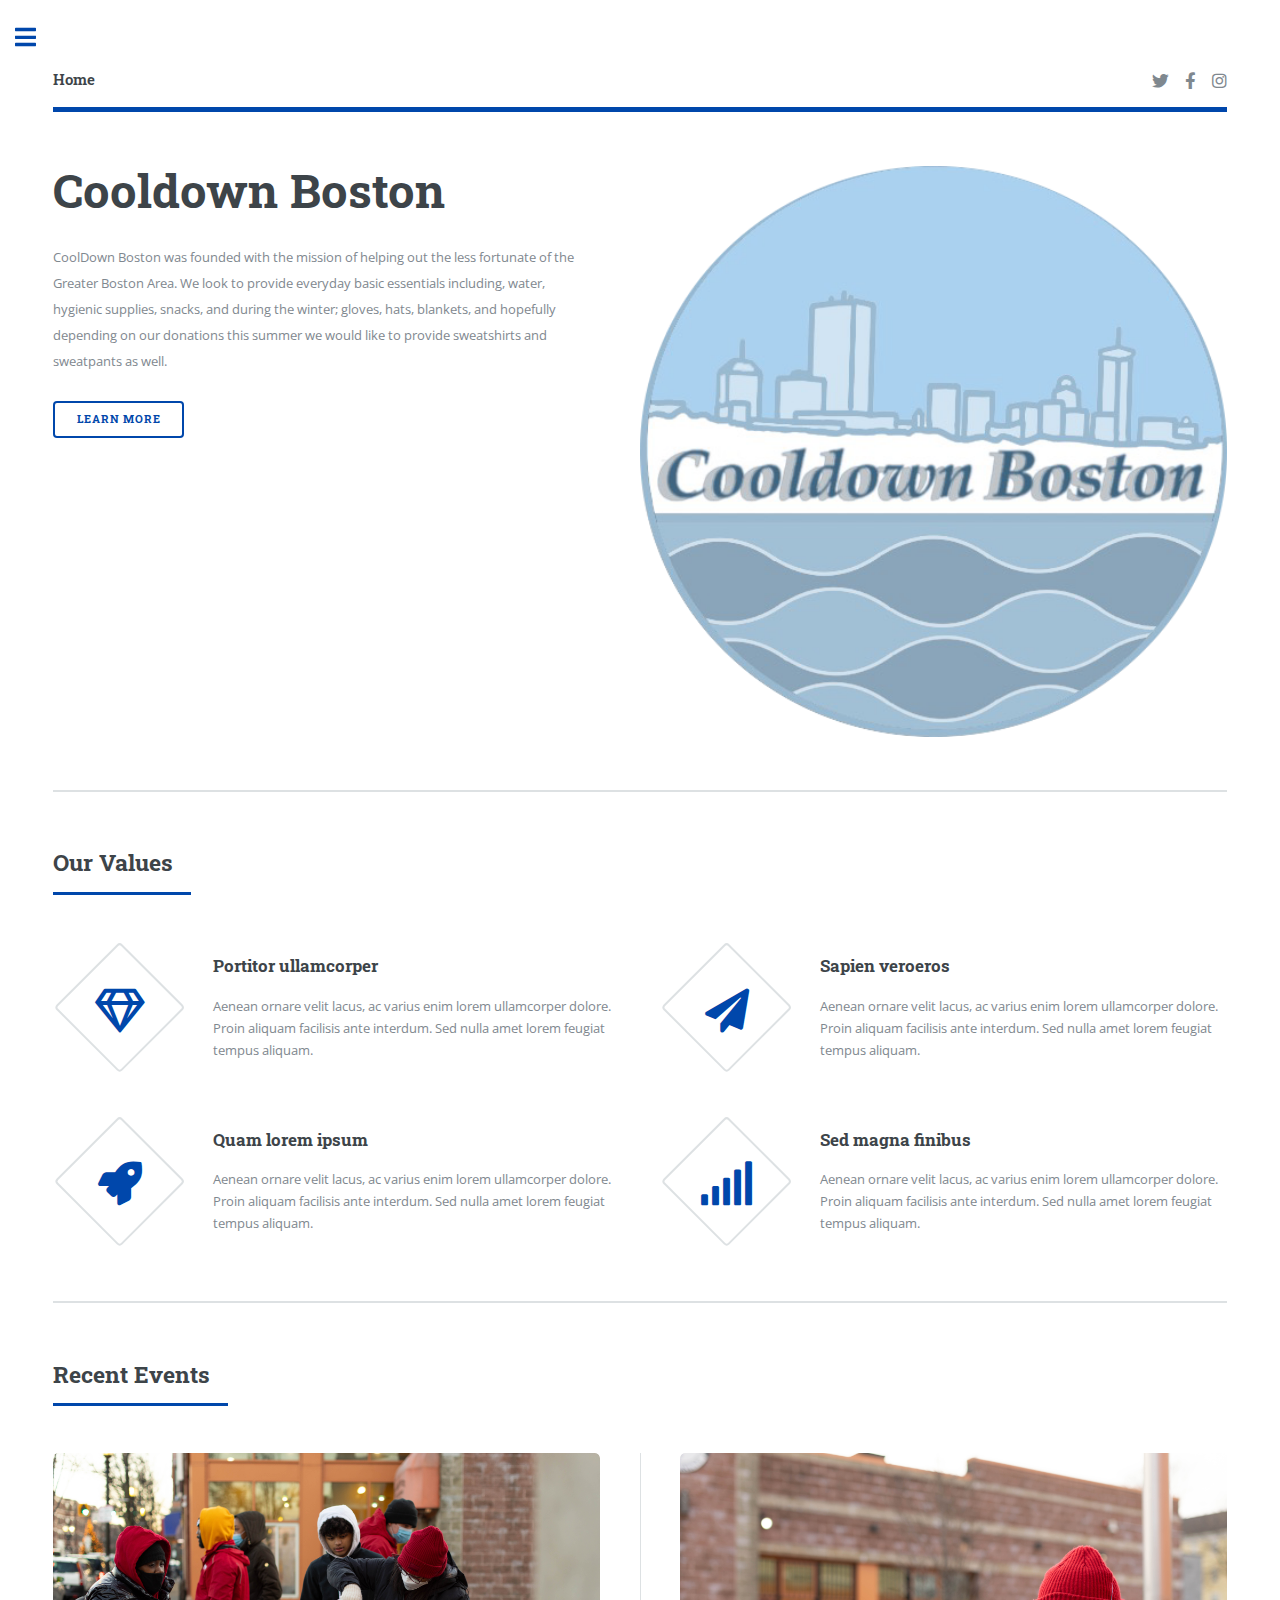
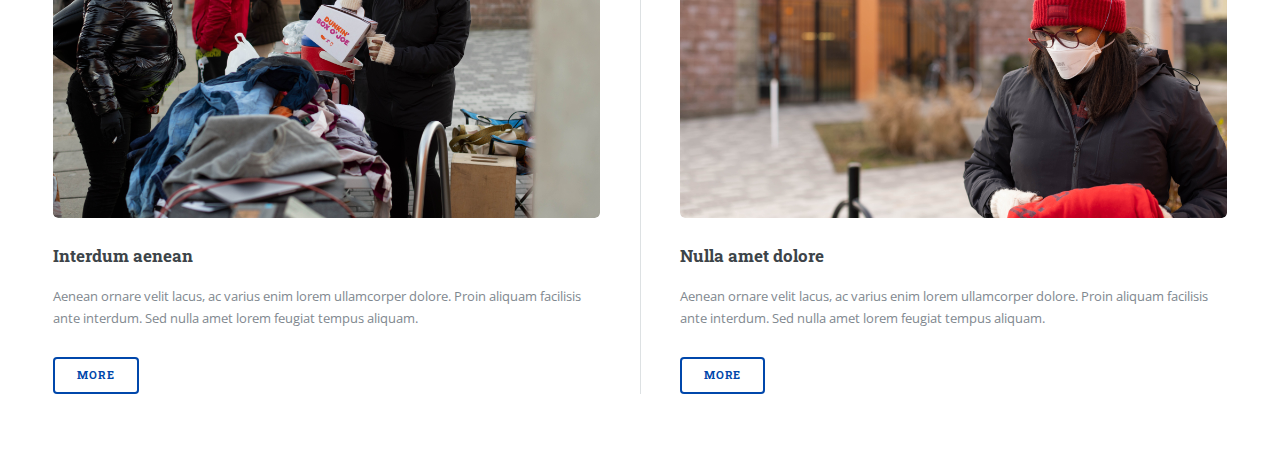
<file: index.html>
<!DOCTYPE HTML>
<!--
	Editorial by HTML5 UP
	html5up.net | @ajlkn
	Free for personal and commercial use under the CCA 3.0 license (html5up.net/license)
-->
<html>
	<head>
		<title>Cooldown Boston</title>
		<meta charset="utf-8" />
		<meta name="viewport" content="width=device-width, initial-scale=1, user-scalable=no" />
		<link rel="stylesheet" href="assets/css/main.css" />
	</head>
	<body class="is-preload">

		<!-- Wrapper -->
			<div id="wrapper">

				<!-- Main -->
					<div id="main">
						<div class="inner">

							<!-- Header -->
								<header id="header">
									<a href="index.html" class="logo"><strong>Home</strong></a>
									<ul class="icons">
										<li><a href="#" class="icon brands fa-twitter"><span class="label">Twitter</span></a></li>
										<li><a href="#" class="icon brands fa-facebook-f"><span class="label">Facebook</span></a></li>
										<!-- <li><a href="#" class="icon brands fa-snapchat-ghost"><span class="label">Snapchat</span></a></li> -->
										<li><a href="#" class="icon brands fa-instagram"><span class="label">Instagram</span></a></li>
										<!-- <li><a href="#" class="icon brands fa-medium-m"><span class="label">Medium</span></a></li> -->
									</ul>
								</header>

							<!-- Banner -->
								<section id="banner">
									<div class="content">
										<header>
											<h1>Cooldown Boston </h1>
											
											<!-- <p>A free and fully responsive site template</p> -->
										</header>
										<p style="line-height: 26px;">CoolDown Boston was founded with the mission of helping out the less fortunate of the Greater Boston Area. We look to provide everyday basic essentials including, water, hygienic supplies, snacks, and during the winter; gloves, hats, blankets, and hopefully depending on our donations this summer we would like to provide sweatshirts and sweatpants as well. </p>
										<ul class="actions">
											<li><a href="/generic.html" class="button big">Learn More</a></li>
										</ul>
									</div>
									<span class="image object">
										<img src="images/logo.PNG" height="200" alt="" />
									</span>
								</section>

							<!-- Section -->
								<section>
									<header class="major">
										<h2>Our Values</h2>
									</header>
									<div class="features">
										<article>
											<span class="icon fa-gem"></span>
											<div class="content">
												<h3>Portitor ullamcorper</h3>
												<p>Aenean ornare velit lacus, ac varius enim lorem ullamcorper dolore. Proin aliquam facilisis ante interdum. Sed nulla amet lorem feugiat tempus aliquam.</p>
											</div>
										</article>
										<article>
											<span class="icon solid fa-paper-plane"></span>
											<div class="content">
												<h3>Sapien veroeros</h3>
												<p>Aenean ornare velit lacus, ac varius enim lorem ullamcorper dolore. Proin aliquam facilisis ante interdum. Sed nulla amet lorem feugiat tempus aliquam.</p>
											</div>
										</article>
										<article>
											<span class="icon solid fa-rocket"></span>
											<div class="content">
												<h3>Quam lorem ipsum</h3>
												<p>Aenean ornare velit lacus, ac varius enim lorem ullamcorper dolore. Proin aliquam facilisis ante interdum. Sed nulla amet lorem feugiat tempus aliquam.</p>
											</div>
										</article>
										<article>
											<span class="icon solid fa-signal"></span>
											<div class="content">
												<h3>Sed magna finibus</h3>
												<p>Aenean ornare velit lacus, ac varius enim lorem ullamcorper dolore. Proin aliquam facilisis ante interdum. Sed nulla amet lorem feugiat tempus aliquam.</p>
											</div>
										</article>
									</div>
								</section>

							<!-- Section -->
								<section>
									<header class="major">
										<h2>Recent Events</h2>
									</header>
									<div class="posts">
										<article>
											<a href="#" class="image"><img src="images/boj.jpeg" alt="" /></a>
											<h3>Interdum aenean</h3>
											<p>Aenean ornare velit lacus, ac varius enim lorem ullamcorper dolore. Proin aliquam facilisis ante interdum. Sed nulla amet lorem feugiat tempus aliquam.</p>
											<ul class="actions">
												<li><a href="#" class="button">More</a></li>
											</ul>
										</article>
										<article>
											<a href="#" class="image"><img src="images/cooldown stacy.jpeg" alt="" /></a>
											<h3>Nulla amet dolore</h3>
											<p>Aenean ornare velit lacus, ac varius enim lorem ullamcorper dolore. Proin aliquam facilisis ante interdum. Sed nulla amet lorem feugiat tempus aliquam.</p>
											<ul class="actions">
												<li><a href="#" class="button">More</a></li>
											</ul>
										</article>
										
									
										
									</div>
								</section>

						</div>
					</div>

				<!-- Sidebar -->
					<div id="sidebar">
						<div class="inner">

							<!-- Search -->
								<!-- <section id="search" class="alt">
									<form method="post" action="#">
										<input type="text" name="query" id="query" placeholder="Search" />
									</form>
								</section> -->

							<!-- Menu -->
								<nav id="menu">
									<header class="major">
										<h2>Menu</h2>
									</header>
									<ul>
										<li><a href="index.html">Homepage</a></li>
										<li><a href="generic.html">About</a></li>
										<li><a href="elements.html">Gallery</a></li>
									
										<li><a href="contact.html">Contact</a></li>
									
								
									</ul>
								</nav>

							<!-- Section -->
								<section>
									<header class="major">
										<h2>Ante interdum</h2>
									</header>
									<div class="mini-posts">
										<article>
											<a href="#" class="image"><img src="images/pic07.jpg" alt="" /></a>
											<p>Aenean ornare velit lacus, ac varius enim lorem ullamcorper dolore aliquam.</p>
										</article>
										<article>
											<a href="#" class="image"><img src="images/pic08.jpg" alt="" /></a>
											<p>Aenean ornare velit lacus, ac varius enim lorem ullamcorper dolore aliquam.</p>
										</article>
										<article>
											<a href="#" class="image"><img src="images/pic09.jpg" alt="" /></a>
											<p>Aenean ornare velit lacus, ac varius enim lorem ullamcorper dolore aliquam.</p>
										</article>
									</div>
									<ul class="actions">
										<li><a href="#" class="button">More</a></li>
									</ul>
								</section>

							<!-- Section -->
								<section>
									<header class="major">
										<h2>Get in touch</h2>
									</header>
									<p>In the coming days we will be going around Boston to take note of areas where there is a higher density of people who will be in need of these items we listed above. This will help us properly prepare for each day, and more importantly will help us reach more people that are in need of some assistance.</p>
									<ul class="contact">
										<li class="icon solid fa-envelope"><a href="#">cooldownboston19@gmail.com</a></li>
										<li class="icon solid fa-phone">(000) 000-0000</li>
										
									</ul>
								</section>

							<!-- Footer -->
								<footer id="footer">
									<p class="copyright">&copy; Untitled. All rights reserved. Demo Images: <a href="https://unsplash.com">Unsplash</a>. Design: <a href="https://html5up.net">HTML5 UP</a>.</p>
								</footer>

						</div>
					</div>

			</div>

		<!-- Scripts -->
			<script src="assets/js/jquery.min.js"></script>
			<script src="assets/js/browser.min.js"></script>
			<script src="assets/js/breakpoints.min.js"></script>
			<script src="assets/js/util.js"></script>
			<script src="assets/js/main.js"></script>
	

	</body>
</html>
</file>
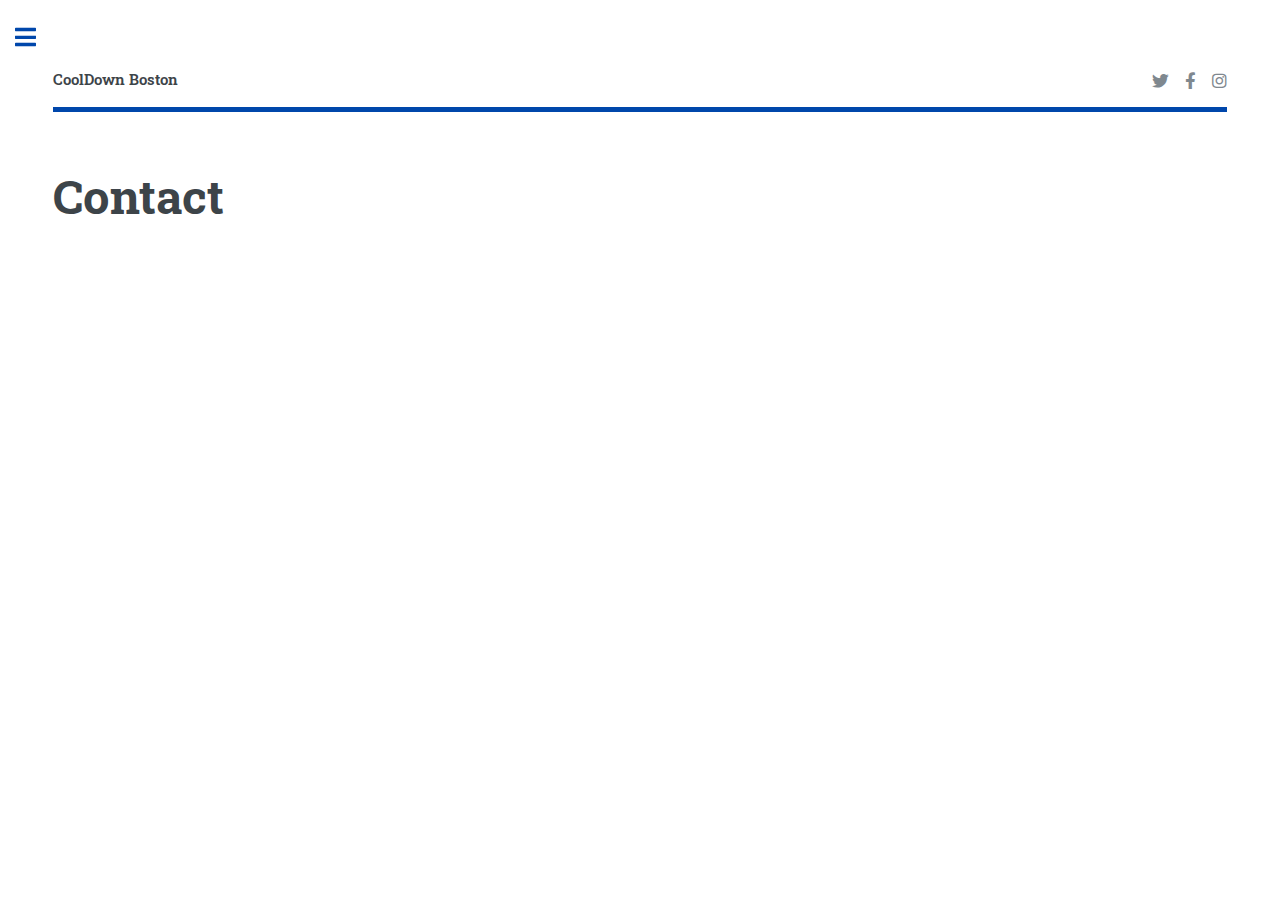
<file: contact.html>
<!DOCTYPE HTML>
<!--
	Editorial by HTML5 UP
	html5up.net | @ajlkn
	Free for personal and commercial use under the CCA 3.0 license (html5up.net/license)
-->
<html>
	<head>
		<title>Elements - Editorial by HTML5 UP</title>
		<meta charset="utf-8" />
		<meta name="viewport" content="width=device-width, initial-scale=1, user-scalable=no" />
		<link rel="stylesheet" href="assets/css/main.css" />
	</head>
	<body class="is-preload">

		<!-- Wrapper -->
			<div id="wrapper">

				<!-- Main -->
					<div id="main">
						<div class="inner">

							<!-- Header -->
								<header id="header">
									<a href="index.html" class="logo"><strong>CoolDown Boston</strong></a>
									<ul class="icons">
										<li><a href="#" class="icon brands fa-twitter"><span class="label">Twitter</span></a></li>
										<li><a href="#" class="icon brands fa-facebook-f"><span class="label">Facebook</span></a></li>
										<!-- <li><a href="#" class="icon brands fa-snapchat-ghost"><span class="label">Snapchat</span></a></li> -->
										<li><a href="#" class="icon brands fa-instagram"><span class="label">Instagram</span></a></li>
										<!-- <li><a href="#" class="icon brands fa-medium-m"><span class="label">Medium</span></a></li> -->
									</ul>
								</header>

							<!-- Content -->
								<section>
									<header class="main">
										<h1>Contact</h1>
									</header>


								</section>

						</div>
					</div>

				<!-- Sidebar -->
					<div id="sidebar">
						<div class="inner">

							<!-- Search -->
								<section id="search" class="alt">
									<form method="post" action="#">
										<input type="text" name="query" id="query" placeholder="Search" />
									</form>
								</section>

							<!-- Menu -->
								<nav id="menu">
									<header class="major">
										<h2>Menu</h2>
									</header>
									<ul>
										<li><a href="index.html">Homepage</a></li>
										<li><a href="generic.html">About</a></li>
										<li><a href="elements.html">Gallert</a></li>
										<li><a href="contact.html">Contact</a></li>
										
									</ul>
								</nav>

							<!-- Section -->
								<section>
									<header class="major">
										<h2>Ante interdum</h2>
									</header>
									<div class="mini-posts">
										<article>
											<a href="#" class="image"><img src="images/pic07.jpg" alt="" /></a>
											<p>Aenean ornare velit lacus, ac varius enim lorem ullamcorper dolore aliquam.</p>
										</article>
										<article>
											<a href="#" class="image"><img src="images/pic08.jpg" alt="" /></a>
											<p>Aenean ornare velit lacus, ac varius enim lorem ullamcorper dolore aliquam.</p>
										</article>
										<article>
											<a href="#" class="image"><img src="images/pic09.jpg" alt="" /></a>
											<p>Aenean ornare velit lacus, ac varius enim lorem ullamcorper dolore aliquam.</p>
										</article>
									</div>
									<ul class="actions">
										<li><a href="#" class="button">More</a></li>
									</ul>
								</section>

							<!-- Section -->
								<section>
									<header class="major">
										<h2>Get in touch</h2>
									</header>
									<p>Sed varius enim lorem ullamcorper dolore aliquam aenean ornare velit lacus, ac varius enim lorem ullamcorper dolore. Proin sed aliquam facilisis ante interdum. Sed nulla amet lorem feugiat tempus aliquam.</p>
									<ul class="contact">
										<li class="icon solid fa-envelope"><a href="#">cooldownboston19@gmail.com</a></li>
										<li class="icon solid fa-phone">(000) 000-0000</li>
									</ul>
								</section>

							<!-- Footer -->
								<footer id="footer">
									<p class="copyright">&copy; Untitled. All rights reserved. Demo Images: <a href="https://unsplash.com">Unsplash</a>. Design: <a href="https://html5up.net">HTML5 UP</a>.</p>
								</footer>

						</div>
					</div>

			</div>

		<!-- Scripts -->
			<script src="assets/js/jquery.min.js"></script>
			<script src="assets/js/browser.min.js"></script>
			<script src="assets/js/breakpoints.min.js"></script>
			<script src="assets/js/util.js"></script>
			<script src="assets/js/main.js"></script>

	</body>
</html>
</file>
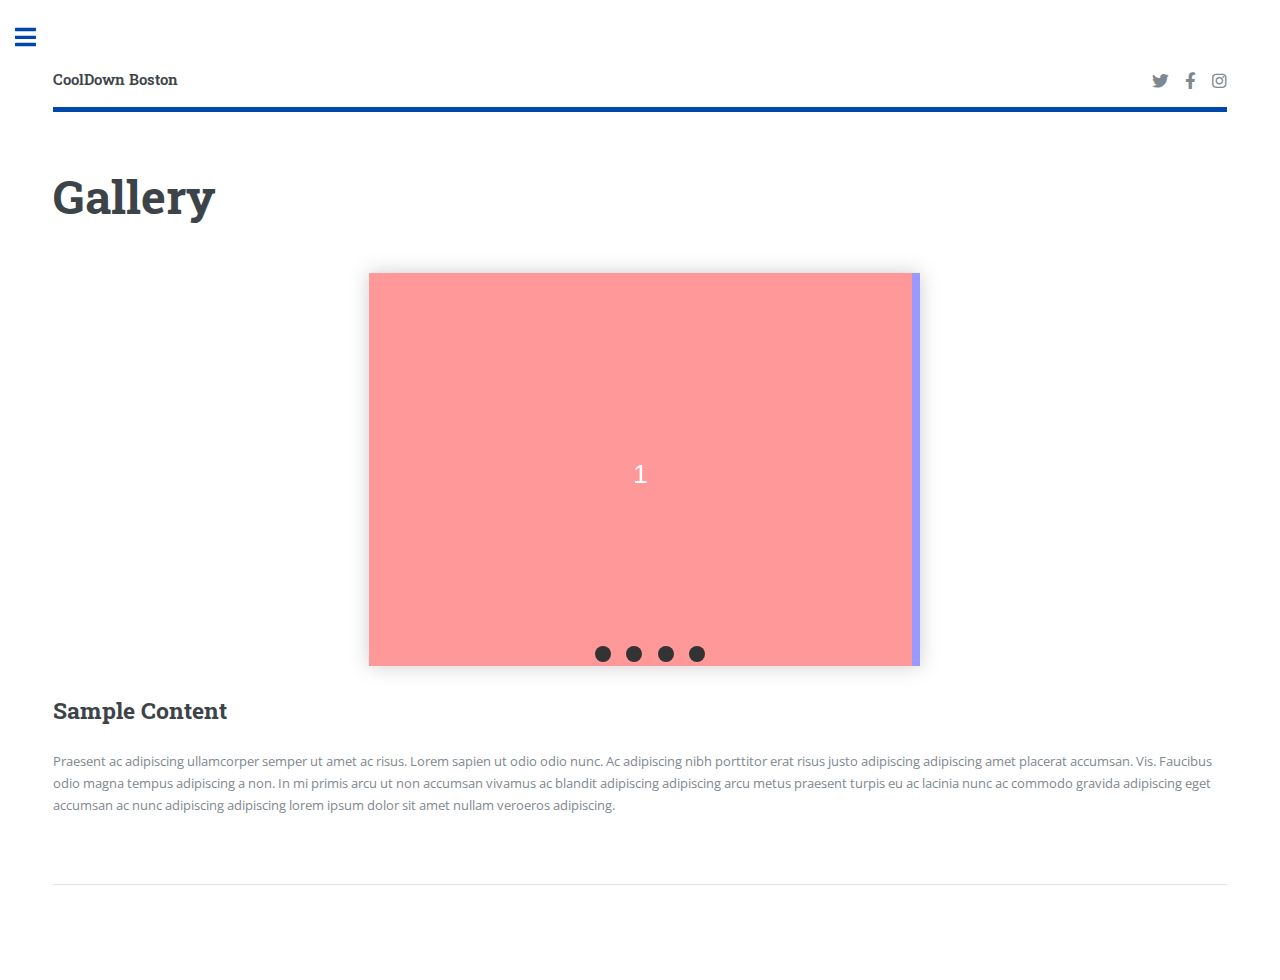
<file: elements.html>
<!DOCTYPE HTML>
<!--
	Editorial by HTML5 UP
	html5up.net | @ajlkn
	Free for personal and commercial use under the CCA 3.0 license (html5up.net/license)
-->
<html>
	<head>
		<title>Elements - Editorial by HTML5 UP</title>
		<meta charset="utf-8" />
		<meta name="viewport" content="width=device-width, initial-scale=1, user-scalable=no" />
		<link rel="stylesheet" href="assets/css/main.css" />
	</head>
	<body class="is-preload">

		<!-- Wrapper -->
			<div id="wrapper">

				<!-- Main -->
					<div id="main">
						<div class="inner">

							<!-- Header -->
								<header id="header">
									<a href="index.html" class="logo"><strong>CoolDown Boston</strong></a>
									<ul class="icons">
										<li><a href="#" class="icon brands fa-twitter"><span class="label">Twitter</span></a></li>
										<li><a href="#" class="icon brands fa-facebook-f"><span class="label">Facebook</span></a></li>
										<!-- <li><a href="#" class="icon brands fa-snapchat-ghost"><span class="label">Snapchat</span></a></li> -->
										<li><a href="#" class="icon brands fa-instagram"><span class="label">Instagram</span></a></li>
										<!-- <li><a href="#" class="icon brands fa-medium-m"><span class="label">Medium</span></a></li> -->
									</ul>
								</header>

							<!-- Content -->
								<section>
									<header class="main">
										<h1>Gallery</h1>
									</header>

									<div id="za-width">

										<section class="carousel" aria-label="Gallery">
											<ol class="carousel__viewport">
											  <li id="carousel__slide1"
												  tabindex="0"
												  class="carousel__slide">
												<div class="carousel__snapper">
												  <a href="#carousel__slide4"
													 class="carousel__prev">Go to last slide</a>
												  <a href="#carousel__slide2"
													 class="carousel__next">Go to next slide</a>
												</div>
											  </li>
											  <li id="carousel__slide2"
												  tabindex="0"
												  class="carousel__slide">
												<div class="carousel__snapper"></div>
												<a href="#carousel__slide1"
												   class="carousel__prev">Go to previous slide</a>
												<a href="#carousel__slide3"
												   class="carousel__next">Go to next slide</a>
											  </li>
											  <li id="carousel__slide3"
												  tabindex="0"
												  class="carousel__slide">
												<div class="carousel__snapper"></div>
												<a href="#carousel__slide2"
												   class="carousel__prev">Go to previous slide</a>
												<a href="#carousel__slide4"
												   class="carousel__next">Go to next slide</a>
											  </li>
											  <li id="carousel__slide4"
												  tabindex="0"
												  class="carousel__slide">
												<div class="carousel__snapper"></div>
												<a href="#carousel__slide3"
												   class="carousel__prev">Go to previous slide</a>
												<a href="#carousel__slide1"
												   class="carousel__next">Go to first slide</a>
											  </li>
											</ol>
											<aside class="carousel__navigation">
											  <ol class="carousel__navigation-list">
												<li class="carousel__navigation-item">
												  <a href="#carousel__slide1"
													 class="carousel__navigation-button">Go to slide 1</a>
												</li>
												<li class="carousel__navigation-item">
												  <a href="#carousel__slide2"
													 class="carousel__navigation-button">Go to slide 2</a>
												</li>
												<li class="carousel__navigation-item">
												  <a href="#carousel__slide3"
													 class="carousel__navigation-button">Go to slide 3</a>
												</li>
												<li class="carousel__navigation-item">
												  <a href="#carousel__slide4"
													 class="carousel__navigation-button">Go to slide 4</a>
												</li>
											  </ol>
											</aside>
										  </section>
									</div>

									<!-- Content -->
										<h2 id="content">Sample Content</h2>
										<p>Praesent ac adipiscing ullamcorper semper ut amet ac risus. Lorem sapien ut odio odio nunc. Ac adipiscing nibh porttitor erat risus justo adipiscing adipiscing amet placerat accumsan. Vis. Faucibus odio magna tempus adipiscing a non. In mi primis arcu ut non accumsan vivamus ac blandit adipiscing adipiscing arcu metus praesent turpis eu ac lacinia nunc ac commodo gravida adipiscing eget accumsan ac nunc adipiscing adipiscing lorem ipsum dolor sit amet nullam veroeros adipiscing.</p>
										<div class="row">
											<!-- <div class="col-6 col-12-small">
												<h3>Sem turpis amet semper</h3>
												<p>Nunc lacinia ante nunc ac lobortis. Interdum adipiscing gravida odio porttitor sem non mi integer non faucibus ornare mi ut ante amet placerat aliquet. Volutpat commodo eu sed ante lacinia. Sapien a lorem in integer ornare praesent commodo adipiscing arcu in massa commodo lorem accumsan at odio massa ac ac. Semper adipiscing varius montes viverra nibh in adipiscing blandit tempus accumsan.</p>
											</div> -->
											<!-- <div class="col-6 col-12-small">
												<h3>Magna odio tempus commodo</h3>
												<p>In arcu accumsan arcu adipiscing accumsan orci ac. Felis id enim aliquet. Accumsan ac integer lobortis commodo ornare aliquet accumsan erat tempus amet porttitor. Ante commodo blandit adipiscing integer semper orci eget. Faucibus commodo adipiscing mi eu nullam accumsan morbi arcu ornare odio mi adipiscing nascetur lacus ac interdum morbi accumsan vis mi accumsan.</p>
											</div> -->
											<!-- Break -->
											<!-- <div class="col-4 col-12-medium">
												<h3>Interdum sapien gravida</h3>
												<p>Nunc lacinia ante nunc ac lobortis. Interdum adipiscing gravida odio porttitor sem non mi integer non faucibus ornare mi ut ante amet placerat aliquet. Volutpat eu sed ante lacinia sapien lorem accumsan varius montes viverra nibh in adipiscing blandit.</p>
											</div> -->
											<!-- <div class="col-4 col-12-medium">
												<h3>Faucibus consequat lorem</h3>
												<p>Nunc lacinia ante nunc ac lobortis. Interdum adipiscing gravida odio porttitor sem non mi integer non faucibus ornare mi ut ante amet placerat aliquet. Volutpat eu sed ante lacinia sapien lorem accumsan varius montes viverra nibh in adipiscing blandit.</p>
											</div> -->
											<!-- <div class="col-4 col-12-medium">
												<h3>Accumsan montes viverra</h3>
												<p>Nunc lacinia ante nunc ac lobortis. Interdum adipiscing gravida odio porttitor sem non mi integer non faucibus ornare mi ut ante amet placerat aliquet. Volutpat eu sed ante lacinia sapien lorem accumsan varius montes viverra nibh in adipiscing blandit.</p>
											</div> -->
										</div>

									<hr class="major" />

									<!-- Elements -->
										<!-- <h2 id="elements">Elements</h2> -->
										<div class="row gtr-200">
											<div class="col-6 col-12-medium">

												<!-- Text stuff -->
													<!-- <h3>Text</h3>
													<p>This is <b>bold</b> and this is <strong>strong</strong>. This is <i>italic</i> and this is <em>emphasized</em>.
													This is <sup>superscript</sup> text and this is <sub>subscript</sub> text.
													This is <u>underlined</u> and this is code: <code>for (;;) { ... }</code>.
													Finally, this is a <a href="#">link</a>.</p>
													<hr />
													<h2>Heading Level 2</h2>
													<h3>Heading Level 3</h3>
													<h4>Heading Level 4</h4>
													<hr /> -->
													<!-- <p>Nunc lacinia ante nunc ac lobortis. Interdum adipiscing gravida odio porttitor sem non mi integer non faucibus ornare mi ut ante amet placerat aliquet. Volutpat eu sed ante lacinia sapien lorem accumsan varius montes viverra nibh in adipiscing blandit tempus accumsan.</p> -->

												<!-- Lists -->
													<!-- <h3>Lists</h3> -->
													<div class="row">
														<!-- <div class="col-6 col-12-small">

															<h4>Unordered</h4>
															<ul>
																<li>Dolor etiam magna etiam.</li>
																<li>Sagittis lorem eleifend.</li>
																<li>Felis dolore viverra.</li>
															</ul>

															<h4>Alternate</h4>
															<ul class="alt">
																<li>Dolor etiam magna etiam.</li>
																<li>Sagittis lorem eleifend.</li>
																<li>Felis feugiat viverra.</li>
															</ul>

														</div> -->
														<!-- <div class="col-6 col-12-small">

															<h4>Ordered</h4>
															<ol>
																<li>Dolor etiam magna etiam.</li>
																<li>Etiam vel lorem sed viverra.</li>
																<li>Felis dolore viverra.</li>
																<li>Dolor etiam magna etiam.</li>
																<li>Etiam vel lorem sed viverra.</li>
																<li>Felis dolore viverra.</li>
															</ol>

															<h4>Icons</h4>
															<ul class="icons">
																<li><a href="#" class="icon brands fa-twitter"><span class="label">Twitter</span></a></li>
																<li><a href="#" class="icon brands fa-facebook-f"><span class="label">Facebook</span></a></li>
																<li><a href="#" class="icon brands fa-instagram"><span class="label">Instagram</span></a></li>
																<li><a href="#" class="icon brands fa-github"><span class="label">Github</span></a></li>
																<li><a href="#" class="icon brands fa-dribbble"><span class="label">Dribbble</span></a></li>
																<li><a href="#" class="icon brands fa-tumblr"><span class="label">Tumblr</span></a></li>
															</ul>

														</div> -->
													</div>
													<!-- <h4>Definition</h4> -->
													<!-- <dl>
														<dt>Item1</dt>
														<dd>
															<p>Lorem ipsum dolor vestibulum ante ipsum primis in faucibus vestibulum. Blandit adipiscing eu felis iaculis volutpat ac adipiscing accumsan eu faucibus. Integer ac pellentesque praesent. Lorem ipsum dolor.</p>
														</dd>
														<dt>Item2</dt>
														<dd>
															<p>Lorem ipsum dolor vestibulum ante ipsum primis in faucibus vestibulum. Blandit adipiscing eu felis iaculis volutpat ac adipiscing accumsan eu faucibus. Integer ac pellentesque praesent. Lorem ipsum dolor.</p>
														</dd>
														<dt>Item3</dt>
														<dd>
															<p>Lorem ipsum dolor vestibulum ante ipsum primis in faucibus vestibulum. Blandit adipiscing eu felis iaculis volutpat ac adipiscing accumsan eu faucibus. Integer ac pellentesque praesent. Lorem ipsum dolor.</p>
														</dd>
													</dl> -->

													<!-- <h4>Actions</h4> -->
													<!-- <ul class="actions">
														<li><a href="#" class="button primary">Default</a></li>
														<li><a href="#" class="button">Default</a></li>
													</ul> -->
													<!-- <ul class="actions small">
														<li><a href="#" class="button primary small">Small</a></li>
														<li><a href="#" class="button small">Small</a></li>
													</ul> -->
													<!-- <div class="row">
														<div class="col-6 col-12-small">
															<ul class="actions stacked">
																<li><a href="#" class="button primary">Default</a></li>
																<li><a href="#" class="button">Default</a></li>
															</ul>
														</div>
														<div class="col-6 col-12-small">
															<ul class="actions stacked">
																<li><a href="#" class="button primary small">Small</a></li>
																<li><a href="#" class="button small">Small</a></li>
															</ul>
														</div>
														<div class="col-6 col-12-small">
															<ul class="actions stacked">
																<li><a href="#" class="button primary fit">Default</a></li>
																<li><a href="#" class="button fit">Default</a></li>
															</ul>
														</div>
														<div class="col-6 col-12-small">
															<ul class="actions stacked">
																<li><a href="#" class="button primary small fit">Small</a></li>
																<li><a href="#" class="button small fit">Small</a></li>
															</ul>
														</div>
													</div> -->
<!-- 
													<h4>Pagination</h4>
													<ul class="pagination">
														<li><span class="button disabled">Prev</span></li>
														<li><a href="#" class="page active">1</a></li>
														<li><a href="#" class="page">2</a></li>
														<li><a href="#" class="page">3</a></li>
														<li><span>&hellip;</span></li>
														<li><a href="#" class="page">8</a></li>
														<li><a href="#" class="page">9</a></li>
														<li><a href="#" class="page">10</a></li>
														<li><a href="#" class="button">Next</a></li>
													</ul> -->

												<!-- Blockquote -->
													<!-- <h3>Blockquote</h3> -->
													<!-- <blockquote>Lorem ipsum dolor vestibulum ante ipsum primis in faucibus vestibulum. Blandit adipiscing eu felis iaculis volutpat ac adipiscing accumsan eu faucibus. Integer ac pellentesque praesent. Lorem ipsum dolor. Lorem ipsum dolor vestibulum ante ipsum primis in faucibus vestibulum. Blandit adipiscing eu felis iaculis volutpat ac adipiscing accumsan eu faucibus.</blockquote> -->

												<!-- Table -->
													<!-- <h3>Table</h3> -->

													<!-- <h4>Default</h4> -->
													<!-- <div class="table-wrapper">
														<table>
															<thead>
																<tr>
																	<th>Name</th>
																	<th>Description</th>
																	<th>Price</th>
																</tr>
															</thead>
															<tbody>
																<tr>
																	<td>Item1</td>
																	<td>Ante turpis integer aliquet porttitor.</td>
																	<td>29.99</td>
																</tr>
																<tr>
																	<td>Item2</td>
																	<td>Vis ac commodo adipiscing arcu aliquet.</td>
																	<td>19.99</td>
																</tr>
																<tr>
																	<td>Item3</td>
																	<td> Morbi faucibus arcu accumsan lorem.</td>
																	<td>29.99</td>
																</tr>
																<tr>
																	<td>Item4</td>
																	<td>Vitae integer tempus condimentum.</td>
																	<td>19.99</td>
																</tr>
																<tr>
																	<td>Item5</td>
																	<td>Ante turpis integer aliquet porttitor.</td>
																	<td>29.99</td>
																</tr>
															</tbody>
															<tfoot>
																<tr>
																	<td colspan="2"></td>
																	<td>100.00</td>
																</tr>
															</tfoot>
														</table>
													</div> -->

													<!-- <h4>Alternate</h4> -->
													<!-- <div class="table-wrapper">
														<table class="alt">
															<thead>
																<tr>
																	<th>Name</th>
																	<th>Description</th>
																	<th>Price</th>
																</tr>
															</thead>
															<tbody>
																<tr>
																	<td>Item1</td>
																	<td>Ante turpis integer aliquet porttitor.</td>
																	<td>29.99</td>
																</tr>
																<tr>
																	<td>Item2</td>
																	<td>Vis ac commodo adipiscing arcu aliquet.</td>
																	<td>19.99</td>
																</tr>
																<tr>
																	<td>Item3</td>
																	<td> Morbi faucibus arcu accumsan lorem.</td>
																	<td>29.99</td>
																</tr>
																<tr>
																	<td>Item4</td>
																	<td>Vitae integer tempus condimentum.</td>
																	<td>19.99</td>
																</tr>
																<tr>
																	<td>Item5</td>
																	<td>Ante turpis integer aliquet porttitor.</td>
																	<td>29.99</td>
																</tr>
															</tbody>
															<tfoot>
																<tr>
																	<td colspan="2"></td>
																	<td>100.00</td>
																</tr>
															</tfoot>
														</table>
													</div> -->

											</div>
											<div class="col-6 col-12-medium">

												<!-- Buttons -->
													<!-- <h3>Buttons</h3>
													<ul class="actions">
														<li><a href="#" class="button primary">Primary</a></li>
														<li><a href="#" class="button">Default</a></li>
													</ul>
													<ul class="actions">
														<li><a href="#" class="button large">Large</a></li>
														<li><a href="#" class="button">Default</a></li>
														<li><a href="#" class="button small">Small</a></li>
													</ul>
													<ul class="actions">
														<li><a href="#" class="button primary large">Large</a></li>
														<li><a href="#" class="button primary">Default</a></li>
														<li><a href="#" class="button primary small">Small</a></li>
													</ul>
													<ul class="actions fit">
														<li><a href="#" class="button primary fit">Fit</a></li>
														<li><a href="#" class="button fit">Fit</a></li>
													</ul>
													<ul class="actions fit small">
														<li><a href="#" class="button primary fit small">Fit + Small</a></li>
														<li><a href="#" class="button fit small">Fit + Small</a></li>
													</ul>
													<ul class="actions">
														<li><a href="#" class="button primary icon solid fa-search">Icon</a></li>
														<li><a href="#" class="button icon solid fa-download">Icon</a></li>
													</ul>
													<ul class="actions">
														<li><span class="button primary disabled">Primary</span></li>
														<li><span class="button disabled">Default</span></li>
													</ul> -->

												<!-- Form -->
													<!-- <h3>Form</h3> -->

													<!-- <form method="post" action="#"> -->
														<!-- <div class="row gtr-uniform">
															<div class="col-6 col-12-xsmall">
																<input type="text" name="demo-name" id="demo-name" value="" placeholder="Name" />
															</div>
															<div class="col-6 col-12-xsmall">
																<input type="email" name="demo-email" id="demo-email" value="" placeholder="Email" />
															</div> -->
															<!-- Break -->
															<!-- <div class="col-12">
																<select name="demo-category" id="demo-category">
																	<option value="">- Category -</option>
																	<option value="1">Manufacturing</option>
																	<option value="1">Shipping</option>
																	<option value="1">Administration</option>
																	<option value="1">Human Resources</option>
																</select>
															</div> -->
															<!-- Break -->
															<!-- <div class="col-4 col-12-small">
																<input type="radio" id="demo-priority-low" name="demo-priority" checked>
																<label for="demo-priority-low">Low</label>
															</div> -->
															<!-- <div class="col-4 col-12-small">
																<input type="radio" id="demo-priority-normal" name="demo-priority">
																<label for="demo-priority-normal">Normal</label>
															</div> -->
															<!-- <div class="col-4 col-12-small">
																<input type="radio" id="demo-priority-high" name="demo-priority">
																<label for="demo-priority-high">High</label>
															</div> -->
															<!-- Break -->
															<!-- <div class="col-6 col-12-small">
																<input type="checkbox" id="demo-copy" name="demo-copy">
																<label for="demo-copy">Email me a copy</label>
															</div> -->
															<!-- <div class="col-6 col-12-small">
																<input type="checkbox" id="demo-human" name="demo-human" checked>
																<label for="demo-human">I am a human</label>
															</div> -->
															<!-- Break -->
															<!-- <div class="col-12">
																<textarea name="demo-message" id="demo-message" placeholder="Enter your message" rows="6"></textarea>
															</div> -->
															<!-- Break -->
															<!-- <div class="col-12">
																<ul class="actions">
																	<li><input type="submit" value="Send Message" class="primary" /></li>
																	<li><input type="reset" value="Reset" /></li>
																</ul>
															</div> -->
														</div>
													</form>

												<!-- Image -->
													<!-- <h3>Image</h3> -->

													<!-- <h4>Fit</h4> -->
													<!-- <span class="image fit"><img src="images/pic11.jpg" alt="" /></span> -->
													<div class="box alt">
														<div class="row gtr-50 gtr-uniform">
															<!-- <div class="col-4"><span class="image fit"><img src="images/pic01.jpg" alt="" /></span></div> -->
															<!-- <div class="col-4"><span class="image fit"><img src="images/pic02.jpg" alt="" /></span></div> -->
															<!-- <div class="col-4"><span class="image fit"><img src="images/pic03.jpg" alt="" /></span></div> -->
															<!-- Break -->
															<!-- <div class="col-4"><span class="image fit"><img src="images/pic01.jpg" alt="" /></span></div> -->
															<!-- <div class="col-4"><span class="image fit"><img src="images/pic03.jpg" alt="" /></span></div> -->
															<!-- <div class="col-4"><span class="image fit"><img src="images/pic02.jpg" alt="" /></span></div> -->
															<!-- Break -->
															<!-- <div class="col-4"><span class="image fit"><img src="images/pic02.jpg" alt="" /></span></div> -->
															<!-- <div class="col-4"><span class="image fit"><img src="images/pic03.jpg" alt="" /></span></div> -->
															<!-- <div class="col-4"><span class="image fit"><img src="images/pic01.jpg" alt="" /></span></div> -->
														</div>
													</div>

													<!-- <h4>Left &amp; Right</h4> -->
													<!-- <p><span class="image left"><img src="images/pic01.jpg" alt="" /></span>Lorem ipsum dolor sit accumsan interdum nisi, quis tincidunt felis sagittis eget. tempus euismod. Vestibulum ante ipsum primis in faucibus vestibulum. Blandit adipiscing eu felis iaculis volutpat ac adipiscing accumsan eu faucibus. Integer ac pellentesque praesent tincidunt felis sagittis eget. tempus euismod. Vestibulum ante ipsum primis sagittis eget. tempus euismod. Vestibulum ante ipsum primis in faucibus vestibulum. Blandit adipiscing eu felis iaculis volutpat ac adipiscing accumsan eu faucibus. Integer ac pellentesque praesent.</p> -->
													<!-- <p><span class="image right"><img src="images/pic02.jpg" alt="" /></span>Lorem ipsum dolor sit accumsan interdum nisi, quis tincidunt felis sagittis eget. tempus euismod. Vestibulum ante ipsum primis in faucibus vestibulum. Blandit adipiscing eu felis iaculis volutpat ac adipiscing accumsan eu faucibus. Integer ac pellentesque praesent tincidunt felis sagittis eget. tempus euismod. Vestibulum ante ipsum primis sagittis eget. tempus euismod. Vestibulum ante ipsum primis in faucibus vestibulum. Blandit adipiscing eu felis iaculis volutpat ac adipiscing accumsan eu faucibus. Integer ac pellentesque praesent.</p> -->

												<!-- Box -->
													<!-- <h3>Box</h3> -->
													<!-- <div class="box"> -->
														<!-- <p>Felis sagittis eget tempus primis in faucibus vestibulum. Blandit adipiscing eu felis iaculis volutpat ac adipiscing accumsan eu faucibus. Integer ac pellentesque praesent tincidunt felis sagittis eget. tempus euismod. Magna sed etiam ante ipsum primis in faucibus vestibulum.</p> -->
													</div>

												<!-- Preformatted Code -->
													<!-- <h3>Preformatted</h3> -->
													<!-- <pre><code>i = 0; -->
<!-- 
while (!deck.isInOrder()) {
    print 'Iteration ' + i;
    deck.shuffle();
    i++;
}

print 'It took ' + i + ' iterations to sort the deck.'; -->
</code></pre>

											</div>
										</div>

								</section>

						</div>
					</div>

				<!-- Sidebar -->
					<div id="sidebar">
						<div class="inner">

							<!-- Search -->
								<!-- <section id="search" class="alt">
									<form method="post" action="#">
										<input type="text" name="query" id="query" placeholder="Search" />
									</form>
								</section> -->

							<!-- Menu -->
								<nav id="menu">
									<header class="major">
										<h2>Menu</h2>
									</header>
									<ul>
										<li><a href="index.html">Home</a></li>
										<li><a href="generic.html">About</a></li>
										<li><a href="elements.html">Gallery</a></li>
										<li><a href="contact.html">Contact</a></li>
										
									</ul>
								</nav>

							<!-- Section -->
								<section>
									<header class="major">
										<h2>Ante interdum</h2>
									</header>
									<div class="mini-posts">
										<article>
											<a href="#" class="image"><img src="images/pic07.jpg" alt="" /></a>
											<p>Aenean ornare velit lacus, ac varius enim lorem ullamcorper dolore aliquam.</p>
										</article>
										<article>
											<a href="#" class="image"><img src="images/pic08.jpg" alt="" /></a>
											<p>Aenean ornare velit lacus, ac varius enim lorem ullamcorper dolore aliquam.</p>
										</article>
										<article>
											<a href="#" class="image"><img src="images/pic09.jpg" alt="" /></a>
											<p>Aenean ornare velit lacus, ac varius enim lorem ullamcorper dolore aliquam.</p>
										</article>
									</div>
									<ul class="actions">
										<li><a href="#" class="button">More</a></li>
									</ul>
								</section>

							<!-- Section -->
								<section>
									<header class="major">
										<h2>Get in touch</h2>
									</header>
									<p>Sed varius enim lorem ullamcorper dolore aliquam aenean ornare velit lacus, ac varius enim lorem ullamcorper dolore. Proin sed aliquam facilisis ante interdum. Sed nulla amet lorem feugiat tempus aliquam.</p>
									<ul class="contact">
										<li class="icon solid fa-envelope"><a href="#">cooldownboston19@gmail.com</a></li>
										<li class="icon solid fa-phone">(000) 000-0000</li>
									
									</ul>
								</section>

							<!-- Footer -->
								<footer id="footer">
									<p class="copyright">&copy; Untitled. All rights reserved. Demo Images: <a href="https://unsplash.com">Unsplash</a>. Design: <a href="https://html5up.net">HTML5 UP</a>.</p>
								</footer>

						</div>
					</div>

			</div>

		<!-- Scripts -->
			<script src="assets/js/jquery.min.js"></script>
			<script src="assets/js/browser.min.js"></script>
			<script src="assets/js/breakpoints.min.js"></script>
			<script src="assets/js/util.js"></script>
			<script src="assets/js/main.js"></script>

	</body>
</html>
</file>
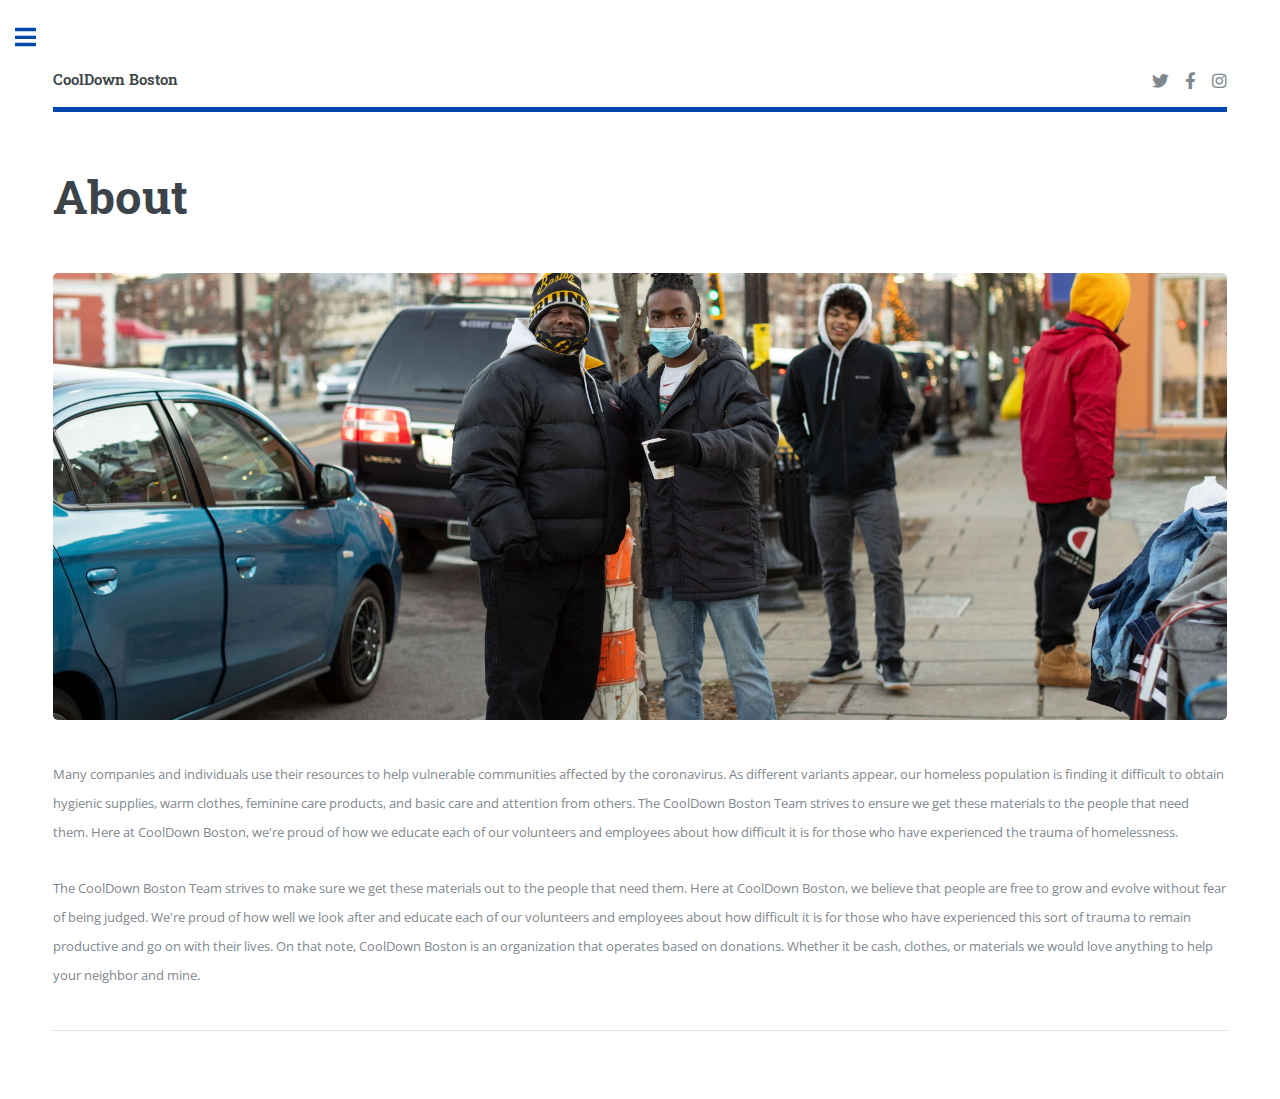
<file: generic.html>
<!DOCTYPE HTML>
<!--
	Editorial by HTML5 UP
	html5up.net | @ajlkn
	Free for personal and commercial use under the CCA 3.0 license (html5up.net/license)
-->
<html>
	<head>
		<title>Generic - Editorial by HTML5 UP</title>
		<meta charset="utf-8" />
		<meta name="viewport" content="width=device-width, initial-scale=1, user-scalable=no" />
		<link rel="stylesheet" href="assets/css/main.css" />
	</head>
	<body class="is-preload">

		<!-- Wrapper -->
			<div id="wrapper">

				<!-- Main -->
					<div id="main">
						<div class="inner">

							<!-- Header -->
								<header id="header">
									<a href="index.html" class="logo"><strong>CoolDown Boston</strong></a>
									<ul class="icons">
										<li><a href="#" class="icon brands fa-twitter"><span class="label">Twitter</span></a></li>
										<li><a href="#" class="icon brands fa-facebook-f"><span class="label">Facebook</span></a></li>
										<!-- <li><a href="#" class="icon brands fa-snapchat-ghost"><span class="label">Snapchat</span></a></li> -->
										<li><a href="#" class="icon brands fa-instagram"><span class="label">Instagram</span></a></li>
										<!-- <li><a href="#" class="icon brands fa-medium-m"><span class="label">Medium</span></a></li> -->
									</ul>
								</header>

							<!-- Content -->
								<section>
									<header class="main">
										<h1>About</h1>
									</header>

									<span class="image main"><img src="images/about.jpeg" style="height: 447px; object-fit: cover;" alt="" /></span>

									<p style="line-height: 29px;">Many companies and individuals use their resources to help vulnerable communities affected by the coronavirus. As different variants appear, our homeless population is finding it difficult to obtain hygienic supplies, warm clothes, feminine care products, and basic care and attention from others. The CoolDown Boston Team strives to ensure we get these materials to the people that need them. Here at CoolDown Boston, we're proud of how we educate each of our volunteers and employees about how difficult it is for those who have experienced the trauma of homelessness.</p>
									<p style="line-height: 29px;">The CoolDown Boston Team strives to make sure we get these materials out to the people that need them. Here at CoolDown Boston, we believe that people are free to grow and evolve without fear of being judged. We're proud of how well we look after and educate each of our volunteers and employees about how difficult it is for those who have experienced this sort of trauma to remain productive and go on with their lives. On that note, CoolDown Boston is an organization that operates based on donations. Whether it be cash, clothes, or materials we would love anything to help your neighbor and mine.</p>

									<hr class="major" />



								</section>

						</div>
					</div>

				<!-- Sidebar -->
					<div id="sidebar">
						<div class="inner">

							<!-- Search -->
								<!-- <section id="search" class="alt">
									<form method="post" action="#">
										<input type="text" name="query" id="query" placeholder="Search" />
									</form>
								</section> -->

							<!-- Menu -->
								<nav id="menu">
									<header class="major">
										<h2>Menu</h2>
									</header>
									<ul>
										<li><a href="index.html">Homepage</a></li>
										<li><a href="generic.html">About</a></li>
										<li><a href="elements.html">Gallery</a></li>
									
										<li><a href="contact.html">Contact</a></li>
									
									</ul>
								</nav>

							<!-- Section -->
								<section>
									<header class="major">
										<h2>Ante interdum</h2>
									</header>
									<div class="mini-posts">
										<article>
											<a href="#" class="image"><img src="images/pic07.jpg" alt="" /></a>
											<p>Aenean ornare velit lacus, ac varius enim lorem ullamcorper dolore aliquam.</p>
										</article>
										<article>
											<a href="#" class="image"><img src="images/pic08.jpg" alt="" /></a>
											<p>Aenean ornare velit lacus, ac varius enim lorem ullamcorper dolore aliquam.</p>
										</article>
										<article>
											<a href="#" class="image"><img src="images/pic09.jpg" alt="" /></a>
											<p>Aenean ornare velit lacus, ac varius enim lorem ullamcorper dolore aliquam.</p>
										</article>
									</div>
									<ul class="actions">
										<li><a href="#" class="button">More</a></li>
									</ul>
								</section>

							<!-- Section -->
								<section>
									<header class="major">
										<h2>Get in touch</h2>
									</header>
									<p>In the coming days we will be going around Boston to take note of areas where there is a higher density of people who will be in need of these items we listed above. This will help us properly prepare for each day, and more importantly will help us reach more people that are in need of some assistance.</p>
									<ul class="contact">
										<li class="icon solid fa-envelope"><a href="#">cooldownboston19@gmail.com</a></li>
										<li class="icon solid fa-phone">(00) 000-0000</li>
										<!-- <li class="icon solid fa-home">1234 Somewhere Road #8254<br />
										Nashville, TN 00000-0000</li> -->
									</ul>
								</section>

							<!-- Footer -->
								<footer id="footer">
									<p class="copyright">&copy; Untitled. All rights reserved. Demo Images: <a href="https://unsplash.com">Unsplash</a>. Design: <a href="https://html5up.net">HTML5 UP</a>.</p>
								</footer>

						</div>
					</div>

			</div>

		<!-- Scripts -->
			<script src="assets/js/jquery.min.js"></script>
			<script src="assets/js/browser.min.js"></script>
			<script src="assets/js/breakpoints.min.js"></script>
			<script src="assets/js/util.js"></script>
			<script src="assets/js/main.js"></script>

	</body>
</html>
</file>
<file: assets/css/main.css>
@import url(fontawesome-all.min.css);
@import url("https://fonts.googleapis.com/css?family=Open+Sans:400,600,400italic,600italic|Roboto+Slab:400,700");
/*
	Editorial by HTML5 UP
	html5up.net | @ajlkn
	Free for personal and commercial use under the CCA 3.0 license (html5up.net/license)
*/
html, body, div, span, applet, object,
iframe, h1, h2, h3, h4, h5, h6, p, blockquote,
pre, a, abbr, acronym, address, big, cite,
code, del, dfn, em, img, ins, kbd, q, s, samp,
small, strike, strong, sub, sup, tt, var, b,
u, i, center, dl, dt, dd, ol, ul, li, fieldset,
form, label, legend, table, caption, tbody,
tfoot, thead, tr, th, td, article, aside,
canvas, details, embed, figure, figcaption,
footer, header, hgroup, menu, nav, output, ruby,
section, summary, time, mark, audio, video {
  margin: 0;
  padding: 0;
  border: 0;
  font-size: 100%;
  font: inherit;
  vertical-align: baseline; }



  @keyframes tonext {
    75% {
      left: 0;
    }
    95% {
      left: 100%;
    }
    98% {
      left: 100%;
    }
    99% {
      left: 0;
    }
  }
  
  @keyframes tostart {
    75% {
      left: 0;
    }
    95% {
      left: -300%;
    }
    98% {
      left: -300%;
    }
    99% {
      left: 0;
    }
  }
  
  @keyframes snap {
    96% {
      scroll-snap-align: center;
    }
    97% {
      scroll-snap-align: none;
    }
    99% {
      scroll-snap-align: none;
    }
    100% {
      scroll-snap-align: center;
    }
  }
  
  #za-width {
    max-width: 37.5rem;
    margin: 0 auto;
    padding: 0 1.25rem;
    font-family: 'Lato', sans-serif;
  } 
  
  * {
    box-sizing: border-box;
    scrollbar-color: transparent transparent; /* thumb and track color */
    scrollbar-width: 0px;
  }
  
  *::-webkit-scrollbar {
    width: 0;
  }
  
  *::-webkit-scrollbar-track {
    background: transparent;
  }
  
  *::-webkit-scrollbar-thumb {
    background: transparent;
    border: none;
  }
  
  * {
    -ms-overflow-style: none;
  }
  
  ol, li {
    list-style: none;
    margin: 0;
    padding: 0;
  }
  
  .carousel {
    position: relative;
    padding-top: 75%;
    filter: drop-shadow(0 0 10px #0003);
    perspective: 100px;
  }
  
  .carousel__viewport {
    position: absolute;
    top: 0;
    right: 0;
    bottom: 0;
    left: 0;
    display: flex;
    overflow-x: scroll;
    counter-reset: item;
    scroll-behavior: smooth;
    scroll-snap-type: x mandatory;
  }
  
  .carousel__slide {
    position: relative;
    flex: 0 0 100%;
    width: 100%;
    background-color: #f99;
    counter-increment: item;
  }
  
  .carousel__slide:nth-child(even) {
    background-color: #99f;
  }
  
  .carousel__slide:before {
    content: counter(item);
    position: absolute;
    top: 50%;
    left: 50%;
    transform: translate3d(-50%,-40%,70px);
    color: #fff;
    font-size: 2em;
  }
  
  .carousel__snapper {
    position: absolute;
    top: 0;
    left: 0;
    width: 100%;
    height: 100%;
    scroll-snap-align: center;
  }
  
  @media (hover: hover) {
    .carousel__snapper {
      animation-name: tonext, snap;
      animation-timing-function: ease;
      animation-duration: 4s;
      animation-iteration-count: infinite;
    }
  
    .carousel__slide:last-child .carousel__snapper {
      animation-name: tostart, snap;
    }
  }
  
  @media (prefers-reduced-motion: reduce) {
    .carousel__snapper {
      animation-name: none;
    }
  }
  
  .carousel:hover .carousel__snapper,
  .carousel:focus-within .carousel__snapper {
    animation-name: none;
  }
  
  .carousel__navigation {
    position: absolute;
    right: 0;
    bottom: 0;
    left: 0;
    text-align: center;
  }
  
  .carousel__navigation-list,
  .carousel__navigation-item {
    display: inline-block;
  }
  
  .carousel__navigation-button {
    display: inline-block;
    width: 1.5rem;
    height: 1.5rem;
    background-color: #333;
    background-clip: content-box;
    border: 0.25rem solid transparent;
    border-radius: 50%;
    font-size: 0;
    transition: transform 0.1s;
  }
  
  .carousel::before,
  .carousel::after,
  .carousel__prev,
  .carousel__next {
    position: absolute;
    top: 0;
    margin-top: 37.5%;
    width: 4rem;
    height: 4rem;
    transform: translateY(-50%);
    border-radius: 50%;
    font-size: 0;
    outline: 0;
  }
  
  .carousel::before,
  .carousel__prev {
    left: -1rem;
    display: none;
  }
  
  .carousel::after,
  .carousel__next {
    right: -1rem;
    display: none;
  }
  
  .carousel::before,
  .carousel::after {
    content: '';
    z-index: 1;
    background-color: #333;
    background-size: 1.5rem 1.5rem;
    background-repeat: no-repeat;
    background-position: center center;
    color: #fff;
    font-size: 2.5rem;
    line-height: 4rem;
    text-align: center;
    pointer-events: none;
  }
  
  .carousel::before {
    background-image: url("data:image/svg+xml,%3Csvg viewBox='0 0 100 100' xmlns='http://www.w3.org/2000/svg'%3E%3Cpolygon points='0,50 80,100 80,0' fill='%23fff'/%3E%3C/svg%3E");
  }
  
  .carousel::after {
    background-image: url("data:image/svg+xml,%3Csvg viewBox='0 0 100 100' xmlns='http://www.w3.org/2000/svg'%3E%3Cpolygon points='100,50 20,100 20,0' fill='%23fff'/%3E%3C/svg%3E");
  }


article, aside, details, figcaption, figure,
footer, header, hgroup, menu, nav, section {
  display: block; }

body {
  line-height: 1; }

ol, ul {
  list-style: none; }

blockquote, q {
  quotes: none; }
  blockquote:before, blockquote:after, q:before, q:after {
    content: '';
    content: none; }

table {
  border-collapse: collapse;
  border-spacing: 0; }

body {
  -webkit-text-size-adjust: none; }

mark {
  background-color: transparent;
  color: inherit; }

input::-moz-focus-inner {
  border: 0;
  padding: 0; }

input, select, textarea {
  -moz-appearance: none;
  -webkit-appearance: none;
  -ms-appearance: none;
  appearance: none; }

/* Basic */
@-ms-viewport {
  width: device-width; }

body {
  -ms-overflow-style: scrollbar; }

@media screen and (max-width: 480px) {
  html, body {
    min-width: 320px; } }

html {
  box-sizing: border-box; }

*, *:before, *:after {
  box-sizing: inherit; }

body {
  background: #ffffff; }
  body.is-preload *, body.is-preload *:before, body.is-preload *:after, body.is-resizing *, body.is-resizing *:before, body.is-resizing *:after {
    -moz-animation: none !important;
    -webkit-animation: none !important;
    -ms-animation: none !important;
    animation: none !important;
    -moz-transition: none !important;
    -webkit-transition: none !important;
    -ms-transition: none !important;
    transition: none !important; }

/* Type */
body, input, select, textarea {
  color: #7f888f;
  font-family: "Open Sans", sans-serif;
  font-size: 13pt;
  font-weight: 400;
  line-height: 1.65; }
  @media screen and (max-width: 1680px) {
    body, input, select, textarea {
      font-size: 11pt; } }
  @media screen and (max-width: 1280px) {
    body, input, select, textarea {
      font-size: 10pt; } }
  @media screen and (max-width: 360px) {
    body, input, select, textarea {
      font-size: 9pt; } }

a {
  -moz-transition: color 0.2s ease-in-out, border-bottom-color 0.2s ease-in-out;
  -webkit-transition: color 0.2s ease-in-out, border-bottom-color 0.2s ease-in-out;
  -ms-transition: color 0.2s ease-in-out, border-bottom-color 0.2s ease-in-out;
  transition: color 0.2s ease-in-out, border-bottom-color 0.2s ease-in-out;
  border-bottom: dotted 1px;
  color: #0047AB;
  text-decoration: none; }
  a:hover {
    border-bottom-color: #0047AB;
    color: #0047AB !important; }
    a:hover strong {
      color: inherit; }

strong, b {
  color: #3d4449;
  font-weight: 600; }

em, i {
  font-style: italic; }

p {
  margin: 0 0 2em 0; }

h1, h2, h3, h4, h5, h6 {
  color: #3d4449;
  font-family: "Roboto Slab", serif;
  font-weight: 700;
  line-height: 1.5;
  margin: 0 0 1em 0; }
  h1 a, h2 a, h3 a, h4 a, h5 a, h6 a {
    color: inherit;
    text-decoration: none;
    border-bottom: 0; }

h1 {
  font-size: 4em;
  margin: 0 0 0.5em 0;
  line-height: 1.3; }

h2 {
  font-size: 1.75em; }

h3 {
  font-size: 1.25em; }

h4 {
  font-size: 1.1em; }

h5 {
  font-size: 0.9em; }

h6 {
  font-size: 0.7em; }

@media screen and (max-width: 1680px) {
  h1 {
    font-size: 3.5em; } }

@media screen and (max-width: 980px) {
  h1 {
    font-size: 3.25em; } }

@media screen and (max-width: 736px) {
  h1 {
    font-size: 2em;
    line-height: 1.4; }
  h2 {
    font-size: 1.5em; } }

sub {
  font-size: 0.8em;
  position: relative;
  top: 0.5em; }

sup {
  font-size: 0.8em;
  position: relative;
  top: -0.5em; }

blockquote {
  border-left: solid 3px rgba(210, 215, 217, 0.75);
  font-style: italic;
  margin: 0 0 2em 0;
  padding: 0.5em 0 0.5em 2em; }

code {
  background: rgba(230, 235, 237, 0.25);
  border-radius: 0.375em;
  border: solid 1px rgba(210, 215, 217, 0.75);
  font-family: "Courier New", monospace;
  font-size: 0.9em;
  margin: 0 0.25em;
  padding: 0.25em 0.65em; }

pre {
  -webkit-overflow-scrolling: touch;
  font-family: "Courier New", monospace;
  font-size: 0.9em;
  margin: 0 0 2em 0; }
  pre code {
    display: block;
    line-height: 1.75;
    padding: 1em 1.5em;
    overflow-x: auto; }

hr {
  border: 0;
  border-bottom: solid 1px rgba(210, 215, 217, 0.75);
  margin: 2em 0; }
  hr.major {
    margin: 3em 0; }

.align-left {
  text-align: left; }

.align-center {
  text-align: center; }

.align-right {
  text-align: right; }

/* Row */
.row {
  display: flex;
  flex-wrap: wrap;
  box-sizing: border-box;
  align-items: stretch; }
  .row > * {
    box-sizing: border-box; }
  .row.gtr-uniform > * > :last-child {
    margin-bottom: 0; }
  .row.aln-left {
    justify-content: flex-start; }
  .row.aln-center {
    justify-content: center; }
  .row.aln-right {
    justify-content: flex-end; }
  .row.aln-top {
    align-items: flex-start; }
  .row.aln-middle {
    align-items: center; }
  .row.aln-bottom {
    align-items: flex-end; }
  .row > .imp {
    order: -1; }
  .row > .col-1 {
    width: 8.33333%; }
  .row > .off-1 {
    margin-left: 8.33333%; }
  .row > .col-2 {
    width: 16.66667%; }
  .row > .off-2 {
    margin-left: 16.66667%; }
  .row > .col-3 {
    width: 25%; }
  .row > .off-3 {
    margin-left: 25%; }
  .row > .col-4 {
    width: 33.33333%; }
  .row > .off-4 {
    margin-left: 33.33333%; }
  .row > .col-5 {
    width: 41.66667%; }
  .row > .off-5 {
    margin-left: 41.66667%; }
  .row > .col-6 {
    width: 50%; }
  .row > .off-6 {
    margin-left: 50%; }
  .row > .col-7 {
    width: 58.33333%; }
  .row > .off-7 {
    margin-left: 58.33333%; }
  .row > .col-8 {
    width: 66.66667%; }
  .row > .off-8 {
    margin-left: 66.66667%; }
  .row > .col-9 {
    width: 75%; }
  .row > .off-9 {
    margin-left: 75%; }
  .row > .col-10 {
    width: 83.33333%; }
  .row > .off-10 {
    margin-left: 83.33333%; }
  .row > .col-11 {
    width: 91.66667%; }
  .row > .off-11 {
    margin-left: 91.66667%; }
  .row > .col-12 {
    width: 100%; }
  .row > .off-12 {
    margin-left: 100%; }
  .row.gtr-0 {
    margin-top: 0;
    margin-left: 0em; }
    .row.gtr-0 > * {
      padding: 0 0 0 0em; }
    .row.gtr-0.gtr-uniform {
      margin-top: 0em; }
      .row.gtr-0.gtr-uniform > * {
        padding-top: 0em; }
  .row.gtr-25 {
    margin-top: 0;
    margin-left: -0.375em; }
    .row.gtr-25 > * {
      padding: 0 0 0 0.375em; }
    .row.gtr-25.gtr-uniform {
      margin-top: -0.375em; }
      .row.gtr-25.gtr-uniform > * {
        padding-top: 0.375em; }
  .row.gtr-50 {
    margin-top: 0;
    margin-left: -0.75em; }
    .row.gtr-50 > * {
      padding: 0 0 0 0.75em; }
    .row.gtr-50.gtr-uniform {
      margin-top: -0.75em; }
      .row.gtr-50.gtr-uniform > * {
        padding-top: 0.75em; }
  .row {
    margin-top: 0;
    margin-left: -1.5em; }
    .row > * {
      padding: 0 0 0 1.5em; }
    .row.gtr-uniform {
      margin-top: -1.5em; }
      .row.gtr-uniform > * {
        padding-top: 1.5em; }
  .row.gtr-150 {
    margin-top: 0;
    margin-left: -2.25em; }
    .row.gtr-150 > * {
      padding: 0 0 0 2.25em; }
    .row.gtr-150.gtr-uniform {
      margin-top: -2.25em; }
      .row.gtr-150.gtr-uniform > * {
        padding-top: 2.25em; }
  .row.gtr-200 {
    margin-top: 0;
    margin-left: -3em; }
    .row.gtr-200 > * {
      padding: 0 0 0 3em; }
    .row.gtr-200.gtr-uniform {
      margin-top: -3em; }
      .row.gtr-200.gtr-uniform > * {
        padding-top: 3em; }
  @media screen and (max-width: 1680px) {
    .row {
      display: flex;
      flex-wrap: wrap;
      box-sizing: border-box;
      align-items: stretch; }
      .row > * {
        box-sizing: border-box; }
      .row.gtr-uniform > * > :last-child {
        margin-bottom: 0; }
      .row.aln-left {
        justify-content: flex-start; }
      .row.aln-center {
        justify-content: center; }
      .row.aln-right {
        justify-content: flex-end; }
      .row.aln-top {
        align-items: flex-start; }
      .row.aln-middle {
        align-items: center; }
      .row.aln-bottom {
        align-items: flex-end; }
      .row > .imp-xlarge {
        order: -1; }
      .row > .col-1-xlarge {
        width: 8.33333%; }
      .row > .off-1-xlarge {
        margin-left: 8.33333%; }
      .row > .col-2-xlarge {
        width: 16.66667%; }
      .row > .off-2-xlarge {
        margin-left: 16.66667%; }
      .row > .col-3-xlarge {
        width: 25%; }
      .row > .off-3-xlarge {
        margin-left: 25%; }
      .row > .col-4-xlarge {
        width: 33.33333%; }
      .row > .off-4-xlarge {
        margin-left: 33.33333%; }
      .row > .col-5-xlarge {
        width: 41.66667%; }
      .row > .off-5-xlarge {
        margin-left: 41.66667%; }
      .row > .col-6-xlarge {
        width: 50%; }
      .row > .off-6-xlarge {
        margin-left: 50%; }
      .row > .col-7-xlarge {
        width: 58.33333%; }
      .row > .off-7-xlarge {
        margin-left: 58.33333%; }
      .row > .col-8-xlarge {
        width: 66.66667%; }
      .row > .off-8-xlarge {
        margin-left: 66.66667%; }
      .row > .col-9-xlarge {
        width: 75%; }
      .row > .off-9-xlarge {
        margin-left: 75%; }
      .row > .col-10-xlarge {
        width: 83.33333%; }
      .row > .off-10-xlarge {
        margin-left: 83.33333%; }
      .row > .col-11-xlarge {
        width: 91.66667%; }
      .row > .off-11-xlarge {
        margin-left: 91.66667%; }
      .row > .col-12-xlarge {
        width: 100%; }
      .row > .off-12-xlarge {
        margin-left: 100%; }
      .row.gtr-0 {
        margin-top: 0;
        margin-left: 0em; }
        .row.gtr-0 > * {
          padding: 0 0 0 0em; }
        .row.gtr-0.gtr-uniform {
          margin-top: 0em; }
          .row.gtr-0.gtr-uniform > * {
            padding-top: 0em; }
      .row.gtr-25 {
        margin-top: 0;
        margin-left: -0.375em; }
        .row.gtr-25 > * {
          padding: 0 0 0 0.375em; }
        .row.gtr-25.gtr-uniform {
          margin-top: -0.375em; }
          .row.gtr-25.gtr-uniform > * {
            padding-top: 0.375em; }
      .row.gtr-50 {
        margin-top: 0;
        margin-left: -0.75em; }
        .row.gtr-50 > * {
          padding: 0 0 0 0.75em; }
        .row.gtr-50.gtr-uniform {
          margin-top: -0.75em; }
          .row.gtr-50.gtr-uniform > * {
            padding-top: 0.75em; }
      .row {
        margin-top: 0;
        margin-left: -1.5em; }
        .row > * {
          padding: 0 0 0 1.5em; }
        .row.gtr-uniform {
          margin-top: -1.5em; }
          .row.gtr-uniform > * {
            padding-top: 1.5em; }
      .row.gtr-150 {
        margin-top: 0;
        margin-left: -2.25em; }
        .row.gtr-150 > * {
          padding: 0 0 0 2.25em; }
        .row.gtr-150.gtr-uniform {
          margin-top: -2.25em; }
          .row.gtr-150.gtr-uniform > * {
            padding-top: 2.25em; }
      .row.gtr-200 {
        margin-top: 0;
        margin-left: -3em; }
        .row.gtr-200 > * {
          padding: 0 0 0 3em; }
        .row.gtr-200.gtr-uniform {
          margin-top: -3em; }
          .row.gtr-200.gtr-uniform > * {
            padding-top: 3em; } }
  @media screen and (max-width: 1280px) {
    .row {
      display: flex;
      flex-wrap: wrap;
      box-sizing: border-box;
      align-items: stretch; }
      .row > * {
        box-sizing: border-box; }
      .row.gtr-uniform > * > :last-child {
        margin-bottom: 0; }
      .row.aln-left {
        justify-content: flex-start; }
      .row.aln-center {
        justify-content: center; }
      .row.aln-right {
        justify-content: flex-end; }
      .row.aln-top {
        align-items: flex-start; }
      .row.aln-middle {
        align-items: center; }
      .row.aln-bottom {
        align-items: flex-end; }
      .row > .imp-large {
        order: -1; }
      .row > .col-1-large {
        width: 8.33333%; }
      .row > .off-1-large {
        margin-left: 8.33333%; }
      .row > .col-2-large {
        width: 16.66667%; }
      .row > .off-2-large {
        margin-left: 16.66667%; }
      .row > .col-3-large {
        width: 25%; }
      .row > .off-3-large {
        margin-left: 25%; }
      .row > .col-4-large {
        width: 33.33333%; }
      .row > .off-4-large {
        margin-left: 33.33333%; }
      .row > .col-5-large {
        width: 41.66667%; }
      .row > .off-5-large {
        margin-left: 41.66667%; }
      .row > .col-6-large {
        width: 50%; }
      .row > .off-6-large {
        margin-left: 50%; }
      .row > .col-7-large {
        width: 58.33333%; }
      .row > .off-7-large {
        margin-left: 58.33333%; }
      .row > .col-8-large {
        width: 66.66667%; }
      .row > .off-8-large {
        margin-left: 66.66667%; }
      .row > .col-9-large {
        width: 75%; }
      .row > .off-9-large {
        margin-left: 75%; }
      .row > .col-10-large {
        width: 83.33333%; }
      .row > .off-10-large {
        margin-left: 83.33333%; }
      .row > .col-11-large {
        width: 91.66667%; }
      .row > .off-11-large {
        margin-left: 91.66667%; }
      .row > .col-12-large {
        width: 100%; }
      .row > .off-12-large {
        margin-left: 100%; }
      .row.gtr-0 {
        margin-top: 0;
        margin-left: 0em; }
        .row.gtr-0 > * {
          padding: 0 0 0 0em; }
        .row.gtr-0.gtr-uniform {
          margin-top: 0em; }
          .row.gtr-0.gtr-uniform > * {
            padding-top: 0em; }
      .row.gtr-25 {
        margin-top: 0;
        margin-left: -0.375em; }
        .row.gtr-25 > * {
          padding: 0 0 0 0.375em; }
        .row.gtr-25.gtr-uniform {
          margin-top: -0.375em; }
          .row.gtr-25.gtr-uniform > * {
            padding-top: 0.375em; }
      .row.gtr-50 {
        margin-top: 0;
        margin-left: -0.75em; }
        .row.gtr-50 > * {
          padding: 0 0 0 0.75em; }
        .row.gtr-50.gtr-uniform {
          margin-top: -0.75em; }
          .row.gtr-50.gtr-uniform > * {
            padding-top: 0.75em; }
      .row {
        margin-top: 0;
        margin-left: -1.5em; }
        .row > * {
          padding: 0 0 0 1.5em; }
        .row.gtr-uniform {
          margin-top: -1.5em; }
          .row.gtr-uniform > * {
            padding-top: 1.5em; }
      .row.gtr-150 {
        margin-top: 0;
        margin-left: -2.25em; }
        .row.gtr-150 > * {
          padding: 0 0 0 2.25em; }
        .row.gtr-150.gtr-uniform {
          margin-top: -2.25em; }
          .row.gtr-150.gtr-uniform > * {
            padding-top: 2.25em; }
      .row.gtr-200 {
        margin-top: 0;
        margin-left: -3em; }
        .row.gtr-200 > * {
          padding: 0 0 0 3em; }
        .row.gtr-200.gtr-uniform {
          margin-top: -3em; }
          .row.gtr-200.gtr-uniform > * {
            padding-top: 3em; } }
  @media screen and (max-width: 980px) {
    .row {
      display: flex;
      flex-wrap: wrap;
      box-sizing: border-box;
      align-items: stretch; }
      .row > * {
        box-sizing: border-box; }
      .row.gtr-uniform > * > :last-child {
        margin-bottom: 0; }
      .row.aln-left {
        justify-content: flex-start; }
      .row.aln-center {
        justify-content: center; }
      .row.aln-right {
        justify-content: flex-end; }
      .row.aln-top {
        align-items: flex-start; }
      .row.aln-middle {
        align-items: center; }
      .row.aln-bottom {
        align-items: flex-end; }
      .row > .imp-medium {
        order: -1; }
      .row > .col-1-medium {
        width: 8.33333%; }
      .row > .off-1-medium {
        margin-left: 8.33333%; }
      .row > .col-2-medium {
        width: 16.66667%; }
      .row > .off-2-medium {
        margin-left: 16.66667%; }
      .row > .col-3-medium {
        width: 25%; }
      .row > .off-3-medium {
        margin-left: 25%; }
      .row > .col-4-medium {
        width: 33.33333%; }
      .row > .off-4-medium {
        margin-left: 33.33333%; }
      .row > .col-5-medium {
        width: 41.66667%; }
      .row > .off-5-medium {
        margin-left: 41.66667%; }
      .row > .col-6-medium {
        width: 50%; }
      .row > .off-6-medium {
        margin-left: 50%; }
      .row > .col-7-medium {
        width: 58.33333%; }
      .row > .off-7-medium {
        margin-left: 58.33333%; }
      .row > .col-8-medium {
        width: 66.66667%; }
      .row > .off-8-medium {
        margin-left: 66.66667%; }
      .row > .col-9-medium {
        width: 75%; }
      .row > .off-9-medium {
        margin-left: 75%; }
      .row > .col-10-medium {
        width: 83.33333%; }
      .row > .off-10-medium {
        margin-left: 83.33333%; }
      .row > .col-11-medium {
        width: 91.66667%; }
      .row > .off-11-medium {
        margin-left: 91.66667%; }
      .row > .col-12-medium {
        width: 100%; }
      .row > .off-12-medium {
        margin-left: 100%; }
      .row.gtr-0 {
        margin-top: 0;
        margin-left: 0em; }
        .row.gtr-0 > * {
          padding: 0 0 0 0em; }
        .row.gtr-0.gtr-uniform {
          margin-top: 0em; }
          .row.gtr-0.gtr-uniform > * {
            padding-top: 0em; }
      .row.gtr-25 {
        margin-top: 0;
        margin-left: -0.375em; }
        .row.gtr-25 > * {
          padding: 0 0 0 0.375em; }
        .row.gtr-25.gtr-uniform {
          margin-top: -0.375em; }
          .row.gtr-25.gtr-uniform > * {
            padding-top: 0.375em; }
      .row.gtr-50 {
        margin-top: 0;
        margin-left: -0.75em; }
        .row.gtr-50 > * {
          padding: 0 0 0 0.75em; }
        .row.gtr-50.gtr-uniform {
          margin-top: -0.75em; }
          .row.gtr-50.gtr-uniform > * {
            padding-top: 0.75em; }
      .row {
        margin-top: 0;
        margin-left: -1.5em; }
        .row > * {
          padding: 0 0 0 1.5em; }
        .row.gtr-uniform {
          margin-top: -1.5em; }
          .row.gtr-uniform > * {
            padding-top: 1.5em; }
      .row.gtr-150 {
        margin-top: 0;
        margin-left: -2.25em; }
        .row.gtr-150 > * {
          padding: 0 0 0 2.25em; }
        .row.gtr-150.gtr-uniform {
          margin-top: -2.25em; }
          .row.gtr-150.gtr-uniform > * {
            padding-top: 2.25em; }
      .row.gtr-200 {
        margin-top: 0;
        margin-left: -3em; }
        .row.gtr-200 > * {
          padding: 0 0 0 3em; }
        .row.gtr-200.gtr-uniform {
          margin-top: -3em; }
          .row.gtr-200.gtr-uniform > * {
            padding-top: 3em; } }
  @media screen and (max-width: 736px) {
    .row {
      display: flex;
      flex-wrap: wrap;
      box-sizing: border-box;
      align-items: stretch; }
      .row > * {
        box-sizing: border-box; }
      .row.gtr-uniform > * > :last-child {
        margin-bottom: 0; }
      .row.aln-left {
        justify-content: flex-start; }
      .row.aln-center {
        justify-content: center; }
      .row.aln-right {
        justify-content: flex-end; }
      .row.aln-top {
        align-items: flex-start; }
      .row.aln-middle {
        align-items: center; }
      .row.aln-bottom {
        align-items: flex-end; }
      .row > .imp-small {
        order: -1; }
      .row > .col-1-small {
        width: 8.33333%; }
      .row > .off-1-small {
        margin-left: 8.33333%; }
      .row > .col-2-small {
        width: 16.66667%; }
      .row > .off-2-small {
        margin-left: 16.66667%; }
      .row > .col-3-small {
        width: 25%; }
      .row > .off-3-small {
        margin-left: 25%; }
      .row > .col-4-small {
        width: 33.33333%; }
      .row > .off-4-small {
        margin-left: 33.33333%; }
      .row > .col-5-small {
        width: 41.66667%; }
      .row > .off-5-small {
        margin-left: 41.66667%; }
      .row > .col-6-small {
        width: 50%; }
      .row > .off-6-small {
        margin-left: 50%; }
      .row > .col-7-small {
        width: 58.33333%; }
      .row > .off-7-small {
        margin-left: 58.33333%; }
      .row > .col-8-small {
        width: 66.66667%; }
      .row > .off-8-small {
        margin-left: 66.66667%; }
      .row > .col-9-small {
        width: 75%; }
      .row > .off-9-small {
        margin-left: 75%; }
      .row > .col-10-small {
        width: 83.33333%; }
      .row > .off-10-small {
        margin-left: 83.33333%; }
      .row > .col-11-small {
        width: 91.66667%; }
      .row > .off-11-small {
        margin-left: 91.66667%; }
      .row > .col-12-small {
        width: 100%; }
      .row > .off-12-small {
        margin-left: 100%; }
      .row.gtr-0 {
        margin-top: 0;
        margin-left: 0em; }
        .row.gtr-0 > * {
          padding: 0 0 0 0em; }
        .row.gtr-0.gtr-uniform {
          margin-top: 0em; }
          .row.gtr-0.gtr-uniform > * {
            padding-top: 0em; }
      .row.gtr-25 {
        margin-top: 0;
        margin-left: -0.375em; }
        .row.gtr-25 > * {
          padding: 0 0 0 0.375em; }
        .row.gtr-25.gtr-uniform {
          margin-top: -0.375em; }
          .row.gtr-25.gtr-uniform > * {
            padding-top: 0.375em; }
      .row.gtr-50 {
        margin-top: 0;
        margin-left: -0.75em; }
        .row.gtr-50 > * {
          padding: 0 0 0 0.75em; }
        .row.gtr-50.gtr-uniform {
          margin-top: -0.75em; }
          .row.gtr-50.gtr-uniform > * {
            padding-top: 0.75em; }
      .row {
        margin-top: 0;
        margin-left: -1.5em; }
        .row > * {
          padding: 0 0 0 1.5em; }
        .row.gtr-uniform {
          margin-top: -1.5em; }
          .row.gtr-uniform > * {
            padding-top: 1.5em; }
      .row.gtr-150 {
        margin-top: 0;
        margin-left: -2.25em; }
        .row.gtr-150 > * {
          padding: 0 0 0 2.25em; }
        .row.gtr-150.gtr-uniform {
          margin-top: -2.25em; }
          .row.gtr-150.gtr-uniform > * {
            padding-top: 2.25em; }
      .row.gtr-200 {
        margin-top: 0;
        margin-left: -3em; }
        .row.gtr-200 > * {
          padding: 0 0 0 3em; }
        .row.gtr-200.gtr-uniform {
          margin-top: -3em; }
          .row.gtr-200.gtr-uniform > * {
            padding-top: 3em; } }
  @media screen and (max-width: 480px) {
    .row {
      display: flex;
      flex-wrap: wrap;
      box-sizing: border-box;
      align-items: stretch; }
      .row > * {
        box-sizing: border-box; }
      .row.gtr-uniform > * > :last-child {
        margin-bottom: 0; }
      .row.aln-left {
        justify-content: flex-start; }
      .row.aln-center {
        justify-content: center; }
      .row.aln-right {
        justify-content: flex-end; }
      .row.aln-top {
        align-items: flex-start; }
      .row.aln-middle {
        align-items: center; }
      .row.aln-bottom {
        align-items: flex-end; }
      .row > .imp-xsmall {
        order: -1; }
      .row > .col-1-xsmall {
        width: 8.33333%; }
      .row > .off-1-xsmall {
        margin-left: 8.33333%; }
      .row > .col-2-xsmall {
        width: 16.66667%; }
      .row > .off-2-xsmall {
        margin-left: 16.66667%; }
      .row > .col-3-xsmall {
        width: 25%; }
      .row > .off-3-xsmall {
        margin-left: 25%; }
      .row > .col-4-xsmall {
        width: 33.33333%; }
      .row > .off-4-xsmall {
        margin-left: 33.33333%; }
      .row > .col-5-xsmall {
        width: 41.66667%; }
      .row > .off-5-xsmall {
        margin-left: 41.66667%; }
      .row > .col-6-xsmall {
        width: 50%; }
      .row > .off-6-xsmall {
        margin-left: 50%; }
      .row > .col-7-xsmall {
        width: 58.33333%; }
      .row > .off-7-xsmall {
        margin-left: 58.33333%; }
      .row > .col-8-xsmall {
        width: 66.66667%; }
      .row > .off-8-xsmall {
        margin-left: 66.66667%; }
      .row > .col-9-xsmall {
        width: 75%; }
      .row > .off-9-xsmall {
        margin-left: 75%; }
      .row > .col-10-xsmall {
        width: 83.33333%; }
      .row > .off-10-xsmall {
        margin-left: 83.33333%; }
      .row > .col-11-xsmall {
        width: 91.66667%; }
      .row > .off-11-xsmall {
        margin-left: 91.66667%; }
      .row > .col-12-xsmall {
        width: 100%; }
      .row > .off-12-xsmall {
        margin-left: 100%; }
      .row.gtr-0 {
        margin-top: 0;
        margin-left: 0em; }
        .row.gtr-0 > * {
          padding: 0 0 0 0em; }
        .row.gtr-0.gtr-uniform {
          margin-top: 0em; }
          .row.gtr-0.gtr-uniform > * {
            padding-top: 0em; }
      .row.gtr-25 {
        margin-top: 0;
        margin-left: -0.375em; }
        .row.gtr-25 > * {
          padding: 0 0 0 0.375em; }
        .row.gtr-25.gtr-uniform {
          margin-top: -0.375em; }
          .row.gtr-25.gtr-uniform > * {
            padding-top: 0.375em; }
      .row.gtr-50 {
        margin-top: 0;
        margin-left: -0.75em; }
        .row.gtr-50 > * {
          padding: 0 0 0 0.75em; }
        .row.gtr-50.gtr-uniform {
          margin-top: -0.75em; }
          .row.gtr-50.gtr-uniform > * {
            padding-top: 0.75em; }
      .row {
        margin-top: 0;
        margin-left: -1.5em; }
        .row > * {
          padding: 0 0 0 1.5em; }
        .row.gtr-uniform {
          margin-top: -1.5em; }
          .row.gtr-uniform > * {
            padding-top: 1.5em; }
      .row.gtr-150 {
        margin-top: 0;
        margin-left: -2.25em; }
        .row.gtr-150 > * {
          padding: 0 0 0 2.25em; }
        .row.gtr-150.gtr-uniform {
          margin-top: -2.25em; }
          .row.gtr-150.gtr-uniform > * {
            padding-top: 2.25em; }
      .row.gtr-200 {
        margin-top: 0;
        margin-left: -3em; }
        .row.gtr-200 > * {
          padding: 0 0 0 3em; }
        .row.gtr-200.gtr-uniform {
          margin-top: -3em; }
          .row.gtr-200.gtr-uniform > * {
            padding-top: 3em; } }

/* Section/Article */
section.special, article.special {
  text-align: center; }

header p {
  font-family: "Roboto Slab", serif;
  font-size: 1em;
  font-weight: 400;
  letter-spacing: 0.075em;
  margin-top: -0.5em;
  text-transform: uppercase; }

header.major > :last-child {
  border-bottom: solid 3px #0047AB;
  display: inline-block;
  margin: 0 0 2em 0;
  padding: 0 0.75em 0.5em 0; }

header.main > :last-child {
  margin: 0 0 1em 0; }

/* Form */
form {
  margin: 0 0 2em 0; }

label {
  color: #3d4449;
  display: block;
  font-size: 0.9em;
  font-weight: 600;
  margin: 0 0 1em 0; }

input[type="text"],
input[type="password"],
input[type="email"],
input[type="tel"],
input[type="search"],
input[type="url"],
select,
textarea {
  -moz-appearance: none;
  -webkit-appearance: none;
  -ms-appearance: none;
  appearance: none;
  background: #ffffff;
  border-radius: 0.375em;
  border: none;
  border: solid 1px rgba(210, 215, 217, 0.75);
  color: inherit;
  display: block;
  outline: 0;
  padding: 0 1em;
  text-decoration: none;
  width: 100%; }
  input[type="text"]:invalid,
  input[type="password"]:invalid,
  input[type="email"]:invalid,
  input[type="tel"]:invalid,
  input[type="search"]:invalid,
  input[type="url"]:invalid,
  select:invalid,
  textarea:invalid {
    box-shadow: none; }
  input[type="text"]:focus,
  input[type="password"]:focus,
  input[type="email"]:focus,
  input[type="tel"]:focus,
  input[type="search"]:focus,
  input[type="url"]:focus,
  select:focus,
  textarea:focus {
    border-color: #0047AB;
    box-shadow: 0 0 0 1px #0047AB; }

select {
  background-image: url("data:image/svg+xml;charset=utf8,%3Csvg xmlns='http://www.w3.org/2000/svg' width='40' height='40' preserveAspectRatio='none' viewBox='0 0 40 40'%3E%3Cpath d='M9.4,12.3l10.4,10.4l10.4-10.4c0.2-0.2,0.5-0.4,0.9-0.4c0.3,0,0.6,0.1,0.9,0.4l3.3,3.3c0.2,0.2,0.4,0.5,0.4,0.9 c0,0.4-0.1,0.6-0.4,0.9L20.7,31.9c-0.2,0.2-0.5,0.4-0.9,0.4c-0.3,0-0.6-0.1-0.9-0.4L4.3,17.3c-0.2-0.2-0.4-0.5-0.4-0.9 c0-0.4,0.1-0.6,0.4-0.9l3.3-3.3c0.2-0.2,0.5-0.4,0.9-0.4S9.1,12.1,9.4,12.3z' fill='rgba(210, 215, 217, 0.75)' /%3E%3C/svg%3E");
  background-size: 1.25em;
  background-repeat: no-repeat;
  background-position: calc(100% - 1em) center;
  height: 2.75em;
  padding-right: 2.75em;
  text-overflow: ellipsis; }
  select option {
    color: #3d4449;
    background: #ffffff; }
  select:focus::-ms-value {
    background-color: transparent; }
  select::-ms-expand {
    display: none; }

input[type="text"],
input[type="password"],
input[type="email"],
input[type="tel"],
input[type="search"],
input[type="url"],
select {
  height: 2.75em; }

textarea {
  padding: 0.75em 1em; }

input[type="checkbox"],
input[type="radio"] {
  -moz-appearance: none;
  -webkit-appearance: none;
  -ms-appearance: none;
  appearance: none;
  display: block;
  float: left;
  margin-right: -2em;
  opacity: 0;
  width: 1em;
  z-index: -1; }
  input[type="checkbox"] + label,
  input[type="radio"] + label {
    text-decoration: none;
    color: #7f888f;
    cursor: pointer;
    display: inline-block;
    font-size: 1em;
    font-weight: 400;
    padding-left: 2.4em;
    padding-right: 0.75em;
    position: relative; }
    input[type="checkbox"] + label:before,
    input[type="radio"] + label:before {
      -moz-osx-font-smoothing: grayscale;
      -webkit-font-smoothing: antialiased;
      display: inline-block;
      font-style: normal;
      font-variant: normal;
      text-rendering: auto;
      line-height: 1;
      text-transform: none !important;
      font-family: 'Font Awesome 5 Free';
      font-weight: 900; }
    input[type="checkbox"] + label:before,
    input[type="radio"] + label:before {
      background: #ffffff;
      border-radius: 0.375em;
      border: solid 1px rgba(210, 215, 217, 0.75);
      content: '';
      display: inline-block;
      font-size: 0.8em;
      height: 2.0625em;
      left: 0;
      line-height: 2.0625em;
      position: absolute;
      text-align: center;
      top: 0;
      width: 2.0625em; }
  input[type="checkbox"]:checked + label:before,
  input[type="radio"]:checked + label:before {
    background: #3d4449;
    border-color: #3d4449;
    color: #ffffff;
    content: '\f00c'; }
  input[type="checkbox"]:focus + label:before,
  input[type="radio"]:focus + label:before {
    border-color: #f56a6a;
    box-shadow: 0 0 0 1px #f56a6a; }

input[type="checkbox"] + label:before {
  border-radius: 0.375em; }

input[type="radio"] + label:before {
  border-radius: 100%; }

::-webkit-input-placeholder {
  color: #9fa3a6 !important;
  opacity: 1.0; }

:-moz-placeholder {
  color: #9fa3a6 !important;
  opacity: 1.0; }

::-moz-placeholder {
  color: #9fa3a6 !important;
  opacity: 1.0; }

:-ms-input-placeholder {
  color: #9fa3a6 !important;
  opacity: 1.0; }

/* Box */
.box {
  border-radius: 0.375em;
  border: solid 1px rgba(210, 215, 217, 0.75);
  margin-bottom: 2em;
  padding: 1.5em; }
  .box > :last-child,
  .box > :last-child > :last-child,
  .box > :last-child > :last-child > :last-child {
    margin-bottom: 0; }
  .box.alt {
    border: 0;
    border-radius: 0;
    padding: 0; }

/* Icon */
.icon {
  text-decoration: none;
  border-bottom: none;
  position: relative; }
  .icon:before {
    -moz-osx-font-smoothing: grayscale;
    -webkit-font-smoothing: antialiased;
    display: inline-block;
    font-style: normal;
    font-variant: normal;
    text-rendering: auto;
    line-height: 1;
    text-transform: none !important;
    font-family: 'Font Awesome 5 Free';
    font-weight: 400; }
  .icon > .label {
    display: none; }
  .icon:before {
    line-height: inherit; }
  .icon.solid:before {
    font-weight: 900; }
  .icon.brands:before {
    font-family: 'Font Awesome 5 Brands'; }

/* Image */
.image {
  border-radius: 0.375em;
  border: 0;
  display: inline-block;
  position: relative; }
  .image img {
    border-radius: 0.375em;
    display: block; }
  .image.left, .image.right {
    max-width: 40%; }
    .image.left img, .image.right img {
      width: 100%; }
  .image.left {
    float: left;
    padding: 0 1.5em 1em 0;
    top: 0.25em; }
  .image.right {
    float: right;
    padding: 0 0 1em 1.5em;
    top: 0.25em; }
  .image.fit {
    display: block;
    margin: 0 0 2em 0;
    width: 100%; }
    .image.fit img {
      width: 100%; }
  .image.main {
    display: block;
    margin: 0 0 3em 0;
    width: 100%; }
    .image.main img {
      width: 100%; }

a.image {
  overflow: hidden; }
  a.image img {
    -moz-transition: -moz-transform 0.2s ease;
    -webkit-transition: -webkit-transform 0.2s ease;
    -ms-transition: -ms-transform 0.2s ease;
    transition: transform 0.2s ease; }
  a.image:hover img {
    -moz-transform: scale(1.075);
    -webkit-transform: scale(1.075);
    -ms-transform: scale(1.075);
    transform: scale(1.075); }

/* List */
ol {
  list-style: decimal;
  margin: 0 0 2em 0;
  padding-left: 1.25em; }
  ol li {
    padding-left: 0.25em; }

ul {
  list-style: disc;
  margin: 0 0 2em 0;
  padding-left: 1em; }
  ul li {
    padding-left: 0.5em; }
  ul.alt {
    list-style: none;
    padding-left: 0; }
    ul.alt li {
      border-top: solid 1px rgba(210, 215, 217, 0.75);
      padding: 0.5em 0; }
      ul.alt li:first-child {
        border-top: 0;
        padding-top: 0; }

dl {
  margin: 0 0 2em 0; }
  dl dt {
    display: block;
    font-weight: 600;
    margin: 0 0 1em 0; }
  dl dd {
    margin-left: 2em; }

/* Actions */
ul.actions {
  display: -moz-flex;
  display: -webkit-flex;
  display: -ms-flex;
  display: flex;
  cursor: default;
  list-style: none;
  margin-left: -1em;
  padding-left: 0; }
  ul.actions li {
    padding: 0 0 0 1em;
    vertical-align: middle; }
  ul.actions.special {
    -moz-justify-content: center;
    -webkit-justify-content: center;
    -ms-justify-content: center;
    justify-content: center;
    width: 100%;
    margin-left: 0; }
    ul.actions.special li:first-child {
      padding-left: 0; }
  ul.actions.stacked {
    -moz-flex-direction: column;
    -webkit-flex-direction: column;
    -ms-flex-direction: column;
    flex-direction: column;
    margin-left: 0; }
    ul.actions.stacked li {
      padding: 1.3em 0 0 0; }
      ul.actions.stacked li:first-child {
        padding-top: 0; }
  ul.actions.fit {
    width: calc(100% + 1em); }
    ul.actions.fit li {
      -moz-flex-grow: 1;
      -webkit-flex-grow: 1;
      -ms-flex-grow: 1;
      flex-grow: 1;
      -moz-flex-shrink: 1;
      -webkit-flex-shrink: 1;
      -ms-flex-shrink: 1;
      flex-shrink: 1;
      width: 100%; }
      ul.actions.fit li > * {
        width: 100%; }
    ul.actions.fit.stacked {
      width: 100%; }

/* Icons */
ul.icons {
  cursor: default;
  list-style: none;
  padding-left: 0; }
  ul.icons li {
    display: inline-block;
    padding: 0 1em 0 0; }
    ul.icons li:last-child {
      padding-right: 0; }
    ul.icons li .icon {
      color: inherit; }
      ul.icons li .icon:before {
        font-size: 1.25em; }

/* Contact */
ul.contact {
  list-style: none;
  padding: 0; }
  ul.contact li {
    text-decoration: none;
    border-top: solid 1px rgba(210, 215, 217, 0.75);
    margin: 1.5em 0 0 0;
    padding: 1.5em 0 0 3em;
    position: relative; }
    ul.contact li:before {
      -moz-osx-font-smoothing: grayscale;
      -webkit-font-smoothing: antialiased;
      display: inline-block;
      font-style: normal;
      font-variant: normal;
      text-rendering: auto;
      line-height: 1;
      text-transform: none !important;
      font-family: 'Font Awesome 5 Free';
      font-weight: 400; }
    ul.contact li:before {
      color: #f56a6a;
      display: inline-block;
      font-size: 1.5em;
      height: 1.125em;
      left: 0;
      line-height: 1.125em;
      position: absolute;
      text-align: center;
      top: 1em;
      width: 1.5em; }
    ul.contact li:first-child {
      border-top: 0;
      margin-top: 0;
      padding-top: 0; }
      ul.contact li:first-child:before {
        top: 0; }
    ul.contact li a {
      color: inherit; }

/* Pagination */
ul.pagination {
  cursor: default;
  list-style: none;
  padding-left: 0; }
  ul.pagination li {
    display: inline-block;
    padding-left: 0;
    vertical-align: middle; }
    ul.pagination li > .page {
      -moz-transition: background-color 0.2s ease-in-out, color 0.2s ease-in-out;
      -webkit-transition: background-color 0.2s ease-in-out, color 0.2s ease-in-out;
      -ms-transition: background-color 0.2s ease-in-out, color 0.2s ease-in-out;
      transition: background-color 0.2s ease-in-out, color 0.2s ease-in-out;
      border-bottom: 0;
      border-radius: 0.375em;
      display: inline-block;
      font-size: 0.8em;
      font-weight: 600;
      height: 2em;
      line-height: 2em;
      margin: 0 0.125em;
      min-width: 2em;
      padding: 0 0.5em;
      text-align: center; }
      ul.pagination li > .page.active {
        background-color: #f56a6a;
        color: #ffffff !important; }
        ul.pagination li > .page.active:hover {
          background-color: #f67878; }
        ul.pagination li > .page.active:active {
          background-color: #f45c5c; }
    ul.pagination li:first-child {
      padding-right: 0.75em; }
    ul.pagination li:last-child {
      padding-left: 0.75em; }
  @media screen and (max-width: 480px) {
    ul.pagination li:nth-child(n+2):nth-last-child(n+2) {
      display: none; }
    ul.pagination li:first-child {
      padding-right: 0; } }

/* Table */
.table-wrapper {
  -webkit-overflow-scrolling: touch;
  overflow-x: auto; }

table {
  margin: 0 0 2em 0;
  width: 100%; }
  table tbody tr {
    border: solid 1px rgba(210, 215, 217, 0.75);
    border-left: 0;
    border-right: 0; }
    table tbody tr:nth-child(2n + 1) {
      background-color: rgba(230, 235, 237, 0.25); }
  table td {
    padding: 0.75em 0.75em; }
  table th {
    color: #3d4449;
    font-size: 0.9em;
    font-weight: 600;
    padding: 0 0.75em 0.75em 0.75em;
    text-align: left; }
  table thead {
    border-bottom: solid 2px rgba(210, 215, 217, 0.75); }
  table tfoot {
    border-top: solid 2px rgba(210, 215, 217, 0.75); }
  table.alt {
    border-collapse: separate; }
    table.alt tbody tr td {
      border: solid 1px rgba(210, 215, 217, 0.75);
      border-left-width: 0;
      border-top-width: 0; }
      table.alt tbody tr td:first-child {
        border-left-width: 1px; }
    table.alt tbody tr:first-child td {
      border-top-width: 1px; }
    table.alt thead {
      border-bottom: 0; }
    table.alt tfoot {
      border-top: 0; }

/* Button */
input[type="submit"],
input[type="reset"],
input[type="button"],
button,
.button {
  -moz-appearance: none;
  -webkit-appearance: none;
  -ms-appearance: none;
  appearance: none;
  -moz-transition: background-color 0.2s ease-in-out, color 0.2s ease-in-out;
  -webkit-transition: background-color 0.2s ease-in-out, color 0.2s ease-in-out;
  -ms-transition: background-color 0.2s ease-in-out, color 0.2s ease-in-out;
  transition: background-color 0.2s ease-in-out, color 0.2s ease-in-out;
  background-color: transparent;
  border-radius: 0.375em;
  border: 0;
  box-shadow: inset 0 0 0 2px #0047AB;
  color: #0047AB !important;
  cursor: pointer;
  display: inline-block;
  font-family: "Roboto Slab", serif;
  font-size: 0.8em;
  font-weight: 700;
  height: 3.5em;
  letter-spacing: 0.075em;
  line-height: 3.5em;
  padding: 0 2.25em;
  text-align: center;
  text-decoration: none;
  text-transform: uppercase;
  white-space: nowrap; }
  input[type="submit"]:hover,
  input[type="reset"]:hover,
  input[type="button"]:hover,
  button:hover,
  .button:hover {
    background-color: rgba(245, 106, 106, 0.05); }
  input[type="submit"]:active,
  input[type="reset"]:active,
  input[type="button"]:active,
  button:active,
  .button:active {
    background-color: rgba(245, 106, 106, 0.15); }
  input[type="submit"].icon:before,
  input[type="reset"].icon:before,
  input[type="button"].icon:before,
  button.icon:before,
  .button.icon:before {
    margin-right: 0.5em; }
  input[type="submit"].fit,
  input[type="reset"].fit,
  input[type="button"].fit,
  button.fit,
  .button.fit {
    width: 100%; }
  input[type="submit"].small,
  input[type="reset"].small,
  input[type="button"].small,
  button.small,
  .button.small {
    font-size: 0.6em; }
  input[type="submit"].large,
  input[type="reset"].large,
  input[type="button"].large,
  button.large,
  .button.large {
    font-size: 1em;
    height: 3.65em;
    line-height: 3.65em; }
  input[type="submit"].primary,
  input[type="reset"].primary,
  input[type="button"].primary,
  button.primary,
  .button.primary {
    background-color: #0047AB;
    box-shadow: none;
    color: #ffffff !important; }
    input[type="submit"].primary:hover,
    input[type="reset"].primary:hover,
    input[type="button"].primary:hover,
    button.primary:hover,
    .button.primary:hover {
      background-color: #f67878; }
    input[type="submit"].primary:active,
    input[type="reset"].primary:active,
    input[type="button"].primary:active,
    button.primary:active,
    .button.primary:active {
      background-color: #f45c5c; }
  input[type="submit"].disabled, input[type="submit"]:disabled,
  input[type="reset"].disabled,
  input[type="reset"]:disabled,
  input[type="button"].disabled,
  input[type="button"]:disabled,
  button.disabled,
  button:disabled,
  .button.disabled,
  .button:disabled {
    pointer-events: none;
    opacity: 0.25; }

/* Mini Posts */
.mini-posts article {
  border-top: solid 1px rgba(210, 215, 217, 0.75);
  margin-top: 2em;
  padding-top: 2em; }
  .mini-posts article .image {
    display: block;
    margin: 0 0 1.5em 0; }
    .mini-posts article .image img {
      display: block;
      width: 100%; }
  .mini-posts article:first-child {
    border-top: 0;
    margin-top: 0;
    padding-top: 0; }

/* Features */
.features {
  display: -moz-flex;
  display: -webkit-flex;
  display: -ms-flex;
  display: flex;
  -moz-flex-wrap: wrap;
  -webkit-flex-wrap: wrap;
  -ms-flex-wrap: wrap;
  flex-wrap: wrap;
  margin: 0 0 2em -3em;
  width: calc(100% + 3em); }
  .features article {
    -moz-align-items: center;
    -webkit-align-items: center;
    -ms-align-items: center;
    align-items: center;
    display: -moz-flex;
    display: -webkit-flex;
    display: -ms-flex;
    display: flex;
    margin: 0 0 3em 3em;
    position: relative;
    width: calc(50% - 3em); }
    .features article:nth-child(2n - 1) {
      margin-right: 1.5em; }
    .features article:nth-child(2n) {
      margin-left: 1.5em; }
    .features article:nth-last-child(1), .features article:nth-last-child(2) {
      margin-bottom: 0; }
    .features article .icon {
      -moz-flex-grow: 0;
      -webkit-flex-grow: 0;
      -ms-flex-grow: 0;
      flex-grow: 0;
      -moz-flex-shrink: 0;
      -webkit-flex-shrink: 0;
      -ms-flex-shrink: 0;
      flex-shrink: 0;
      display: block;
      height: 10em;
      line-height: 10em;
      margin: 0 2em 0 0;
      text-align: center;
      width: 10em; }
      .features article .icon:before {
        color: #0047AB;
        font-size: 2.75rem;
        position: relative;
        top: 0.05em; }
      .features article .icon:after {
        -moz-transform: rotate(45deg);
        -webkit-transform: rotate(45deg);
        -ms-transform: rotate(45deg);
        transform: rotate(45deg);
        border-radius: 0.25rem;
        border: solid 2px rgba(210, 215, 217, 0.75);
        content: '';
        display: block;
        height: 7em;
        left: 50%;
        margin: -3.5em 0 0 -3.5em;
        position: absolute;
        top: 50%;
        width: 7em; }
    .features article .content {
      -moz-flex-grow: 1;
      -webkit-flex-grow: 1;
      -ms-flex-grow: 1;
      flex-grow: 1;
      -moz-flex-shrink: 1;
      -webkit-flex-shrink: 1;
      -ms-flex-shrink: 1;
      flex-shrink: 1;
      width: 100%; }
      .features article .content > :last-child {
        margin-bottom: 0; }
  @media screen and (max-width: 980px) {
    .features {
      margin: 0 0 2em 0;
      width: 100%; }
      .features article {
        margin: 0 0 3em 0;
        width: 100%; }
        .features article:nth-child(2n - 1) {
          margin-right: 0; }
        .features article:nth-child(2n) {
          margin-left: 0; }
        .features article:nth-last-child(1), .features article:nth-last-child(2) {
          margin-bottom: 3em; }
        .features article:last-child {
          margin-bottom: 0; }
        .features article .icon {
          height: 8em;
          line-height: 8em;
          width: 8em; }
          .features article .icon:before {
            font-size: 2.25rem; }
          .features article .icon:after {
            height: 6em;
            margin: -3em 0 0 -3em;
            width: 6em; } }
  @media screen and (max-width: 480px) {
    .features article {
      -moz-flex-direction: column;
      -webkit-flex-direction: column;
      -ms-flex-direction: column;
      flex-direction: column;
      -moz-align-items: -moz-flex-start;
      -webkit-align-items: -webkit-flex-start;
      -ms-align-items: -ms-flex-start;
      align-items: flex-start; }
      .features article .icon {
        height: 6em;
        line-height: 6em;
        margin: 0 0 1.5em 0;
        width: 6em; }
        .features article .icon:before {
          font-size: 1.5rem; }
        .features article .icon:after {
          height: 4em;
          margin: -2em 0 0 -2em;
          width: 4em; } }
  @media screen and (max-width: 480px) {
    .features article .icon:before {
      font-size: 1.25rem; } }

/* Posts */
.posts {
  display: -moz-flex;
  display: -webkit-flex;
  display: -ms-flex;
  display: flex;
  -moz-flex-wrap: wrap;
  -webkit-flex-wrap: wrap;
  -ms-flex-wrap: wrap;
  flex-wrap: wrap;
  margin: 0 0 2em -6em;
  width: calc(100% + 6em); }
  .posts article {
    -moz-flex-grow: 0;
    -webkit-flex-grow: 0;
    -ms-flex-grow: 0;
    flex-grow: 0;
    -moz-flex-shrink: 1;
    -webkit-flex-shrink: 1;
    -ms-flex-shrink: 1;
    flex-shrink: 1;
    margin: 0 0 6em 6em;
    position: relative;
    width: calc(33.33333% - 6em); }
    .posts article:before {
      background: rgba(210, 215, 217, 0.75);
      content: '';
      display: block;
      height: calc(100% + 6em);
      left: -3em;
      position: absolute;
      top: 0;
      width: 1px; }
    .posts article:after {
      background: rgba(210, 215, 217, 0.75);
      bottom: -3em;
      content: '';
      display: block;
      height: 1px;
      position: absolute;
      right: 0;
      width: calc(100% + 6em); }
    .posts article > :last-child {
      margin-bottom: 0; }
    .posts article .image {
      display: block;
      margin: 0 0 2em 0; }
      .posts article .image img {
        display: block;
        width: 100%; }
  @media screen and (min-width: 1681px) {
    .posts article:nth-child(3n + 1):before {
      display: none; }
    .posts article:nth-child(3n + 1):after {
      width: 100%; }
    .posts article:nth-last-child(1), .posts article:nth-last-child(2), .posts article:nth-last-child(3) {
      margin-bottom: 0; }
      .posts article:nth-last-child(1):before, .posts article:nth-last-child(2):before, .posts article:nth-last-child(3):before {
        height: 100%; }
      .posts article:nth-last-child(1):after, .posts article:nth-last-child(2):after, .posts article:nth-last-child(3):after {
        display: none; } }
  @media screen and (max-width: 1680px) {
    .posts article {
      width: calc(50% - 6em); }
      .posts article:nth-last-child(3) {
        margin-bottom: 6em; } }
  @media screen and (min-width: 481px) and (max-width: 1680px) {
    .posts article:nth-child(2n + 1):before {
      display: none; }
    .posts article:nth-child(2n + 1):after {
      width: 100%; }
    .posts article:nth-last-child(1), .posts article:nth-last-child(2) {
      margin-bottom: 0; }
      .posts article:nth-last-child(1):before, .posts article:nth-last-child(2):before {
        height: 100%; }
      .posts article:nth-last-child(1):after, .posts article:nth-last-child(2):after {
        display: none; } }
  @media screen and (max-width: 736px) {
    .posts {
      margin: 0 0 2em -4.5em;
      width: calc(100% + 4.5em); }
      .posts article {
        margin: 0 0 4.5em 4.5em;
        width: calc(50% - 4.5em); }
        .posts article:before {
          height: calc(100% + 4.5em);
          left: -2.25em; }
        .posts article:after {
          bottom: -2.25em;
          width: calc(100% + 4.5em); }
        .posts article:nth-last-child(3) {
          margin-bottom: 4.5em; } }
  @media screen and (max-width: 480px) {
    .posts {
      margin: 0 0 2em 0;
      width: 100%; }
      .posts article {
        margin: 0 0 4.5em 0;
        width: 100%; }
        .posts article:before {
          display: none; }
        .posts article:after {
          width: 100%; }
        .posts article:last-child {
          margin-bottom: 0; }
          .posts article:last-child:after {
            display: none; } }

/* Wrapper */
#wrapper {
  display: -moz-flex;
  display: -webkit-flex;
  display: -ms-flex;
  display: flex;
  -moz-flex-direction: row-reverse;
  -webkit-flex-direction: row-reverse;
  -ms-flex-direction: row-reverse;
  flex-direction: row-reverse;
  min-height: 100vh; }

/* Main */
#main {
  -moz-flex-grow: 1;
  -webkit-flex-grow: 1;
  -ms-flex-grow: 1;
  flex-grow: 1;
  -moz-flex-shrink: 1;
  -webkit-flex-shrink: 1;
  -ms-flex-shrink: 1;
  flex-shrink: 1;
  width: 100%; }
  #main > .inner {
    padding: 0 6em 0.1em 6em ;
    margin: 0 auto;
    max-width: 110em; }
    #main > .inner > section {
      padding: 6em 0 4em 0 ;
      border-top: solid 2px rgba(210, 215, 217, 0.75); }
      #main > .inner > section:first-of-type {
        border-top: 0 !important; }
  @media screen and (max-width: 1680px) {
    #main > .inner {
      padding: 0 5em 0.1em 5em ; }
      #main > .inner > section {
        padding: 5em 0 3em 0 ; } }
  @media screen and (max-width: 1280px) {
    #main > .inner {
      padding: 0 4em 0.1em 4em ; }
      #main > .inner > section {
        padding: 4em 0 2em 0 ; } }
  @media screen and (max-width: 736px) {
    #main > .inner {
      padding: 0 2em 0.1em 2em ; }
      #main > .inner > section {
        padding: 3em 0 1em 0 ; } }

/* Sidebar */
#search form {
  text-decoration: none;
  position: relative; }
  #search form:before {
    -moz-osx-font-smoothing: grayscale;
    -webkit-font-smoothing: antialiased;
    display: inline-block;
    font-style: normal;
    font-variant: normal;
    text-rendering: auto;
    line-height: 1;
    text-transform: none !important;
    font-family: 'Font Awesome 5 Free';
    font-weight: 900; }
  #search form:before {
    -moz-transform: scaleX(-1);
    -webkit-transform: scaleX(-1);
    -ms-transform: scaleX(-1);
    transform: scaleX(-1);
    color: #7f888f;
    content: '\f002';
    cursor: default;
    display: block;
    font-size: 1.5em;
    height: 2em;
    line-height: 2em;
    opacity: 0.325;
    position: absolute;
    right: 0;
    text-align: center;
    top: 0;
    width: 2em; }
  #search form input[type="text"] {
    padding-right: 2.75em; }

#sidebar {
  -moz-flex-grow: 0;
  -webkit-flex-grow: 0;
  -ms-flex-grow: 0;
  flex-grow: 0;
  -moz-flex-shrink: 0;
  -webkit-flex-shrink: 0;
  -ms-flex-shrink: 0;
  flex-shrink: 0;
  -moz-transition: margin-left 0.5s ease, box-shadow 0.5s ease;
  -webkit-transition: margin-left 0.5s ease, box-shadow 0.5s ease;
  -ms-transition: margin-left 0.5s ease, box-shadow 0.5s ease;
  transition: margin-left 0.5s ease, box-shadow 0.5s ease;
  background-color: #f5f6f7;
  font-size: 0.9em;
  position: relative;
  width: 26em; }
  #sidebar h2 {
    font-size: 1.38889em; }
  #sidebar > .inner {
    padding: 2.22222em 2.22222em 2.44444em 2.22222em ;
    position: relative;
    width: 26em; }
    #sidebar > .inner > * {
      border-bottom: solid 2px rgba(210, 215, 217, 0.75);
      margin: 0 0 3.5em 0;
      padding: 0 0 3.5em 0; }
      #sidebar > .inner > * > :last-child {
        margin-bottom: 0; }
      #sidebar > .inner > *:last-child {
        border-bottom: 0;
        margin-bottom: 0;
        padding-bottom: 0; }
    #sidebar > .inner > .alt {
      background-color: #eff1f2;
      border-bottom: 0;
      margin: -2.22222em 0 4.44444em -2.22222em;
      padding: 2.22222em;
      width: calc(100% + 4.44444em); }
  #sidebar .toggle {
    text-decoration: none;
    -moz-transition: left 0.5s ease;
    -webkit-transition: left 0.5s ease;
    -ms-transition: left 0.5s ease;
    transition: left 0.5s ease;
    -webkit-tap-highlight-color: rgba(255, 255, 255, 0);
    border: 0;
    display: block;
    height: 7.5em;
    left: 26em;
    line-height: 7.5em;
    outline: 0;
    overflow: hidden;
    position: absolute;
    text-align: center;
    text-indent: -15em;
    white-space: nowrap;
    top: 0;
    width: 6em;
    z-index: 10000; }
    #sidebar .toggle:before {
      -moz-osx-font-smoothing: grayscale;
      -webkit-font-smoothing: antialiased;
      display: inline-block;
      font-style: normal;
      font-variant: normal;
      text-rendering: auto;
      line-height: 1;
      text-transform: none !important;
      font-family: 'Font Awesome 5 Free';
      font-weight: 900; }
    #sidebar .toggle:before {
      content: '\f0c9';
      font-size: 2rem;
      height: inherit;
      left: 0;
      line-height: inherit;
      position: absolute;
      text-indent: 0;
      top: 0;
      width: inherit; }
  #sidebar.inactive {
    margin-left: -26em; }
  @media screen and (max-width: 1680px) {
    #sidebar {
      width: 24em; }
      #sidebar > .inner {
        padding: 1.66667em 1.66667em 1.33333em 1.66667em ;
        width: 24em; }
        #sidebar > .inner > .alt {
          margin: -1.66667em 0 3.33333em -1.66667em;
          padding: 1.66667em;
          width: calc(100% + 3.33333em); }
      #sidebar .toggle {
        height: 6.25em;
        left: 24em;
        line-height: 6.25em;
        text-indent: 5em;
        width: 5em; }
        #sidebar .toggle:before {
          font-size: 1.5rem; }
      #sidebar.inactive {
        margin-left: -24em; } }
  @media screen and (max-width: 1280px) {
    #sidebar {
      box-shadow: 0 0 5em 0 rgba(0, 0, 0, 0.175);
      height: 100%;
      left: 0;
      position: fixed;
      top: 0;
      z-index: 10000; }
      #sidebar.inactive {
        box-shadow: none; }
      #sidebar > .inner {
        -webkit-overflow-scrolling: touch;
        height: 100%;
        left: 0;
        overflow-x: hidden;
        overflow-y: auto;
        position: absolute;
        top: 0; }
        #sidebar > .inner:after {
          content: '';
          display: block;
          height: 4em;
          width: 100%; }
      #sidebar .toggle {
        text-indent: 6em;
        width: 6em; }
        #sidebar .toggle:before {
          font-size: 1.5rem;
          margin-left: -0.4375em; }
      body.is-preload #sidebar {
        display: none; } }
  @media screen and (max-width: 736px) {
    #sidebar .toggle {
      text-indent: 7.25em;
      width: 7.25em; }
      #sidebar .toggle:before {
        color: #7f888f;
        margin-left: -0.0625em;
        margin-top: -0.25em;
        font-size: 1.1rem;
        z-index: 1; }
      #sidebar .toggle:after {
        background: rgba(222, 225, 226, 0.75);
        border-radius: 0.375em;
        content: '';
        height: 3.5em;
        left: 1em;
        position: absolute;
        top: 1em;
        width: 5em; } }

/* Header */
#header {
  display: -moz-flex;
  display: -webkit-flex;
  display: -ms-flex;
  display: flex;
  border-bottom: solid 5px #0047AB;
  padding: 6em 0 1em 0;
  position: relative; }
  #header > * {
    -moz-flex: 1;
    -webkit-flex: 1;
    -ms-flex: 1;
    flex: 1;
    margin-bottom: 0; }
  #header .logo {
    border-bottom: 0;
    color: inherit;
    font-family: "Roboto Slab", serif;
    font-size: 1.125em; }
  #header .icons {
    text-align: right; }
  @media screen and (max-width: 1680px) {
    #header {
      padding-top: 5em; } }
  @media screen and (max-width: 736px) {
    #header {
      padding-top: 6.5em; }
      #header .logo {
        font-size: 1.25em;
        margin: 0; }
      #header .icons {
        height: 5em;
        line-height: 5em;
        position: absolute;
        right: -0.5em;
        top: 0; } }

/* Banner */
#banner {
  padding: 6em 0 4em 0 ;
  display: -moz-flex;
  display: -webkit-flex;
  display: -ms-flex;
  display: flex; }
  #banner h1 {
    margin-top: -0.125em; }
  #banner .content {
    -moz-flex-grow: 1;
    -webkit-flex-grow: 1;
    -ms-flex-grow: 1;
    flex-grow: 1;
    -moz-flex-shrink: 1;
    -webkit-flex-shrink: 1;
    -ms-flex-shrink: 1;
    flex-shrink: 1;
    width: 50%; }
  #banner .image {
    -moz-flex-grow: 0;
    -webkit-flex-grow: 0;
    -ms-flex-grow: 0;
    flex-grow: 0;
    -moz-flex-shrink: 0;
    -webkit-flex-shrink: 0;
    -ms-flex-shrink: 0;
    flex-shrink: 0;
    display: block;
    margin: 0 0 2em 4em;
    width: 50%; }
    #banner .image img {
      height: 100%;
      -moz-object-fit: cover;
      -webkit-object-fit: cover;
      -ms-object-fit: cover;
      object-fit: cover;
      -moz-object-position: center;
      -webkit-object-position: center;
      -ms-object-position: center;
      object-position: center;
      width: 100%; }
  @media screen and (orientation: portrait) {
    #banner {
      -moz-flex-direction: column-reverse;
      -webkit-flex-direction: column-reverse;
      -ms-flex-direction: column-reverse;
      flex-direction: column-reverse; }
      #banner h1 br {
        display: none; }
      #banner .content {
        -moz-flex-grow: 0;
        -webkit-flex-grow: 0;
        -ms-flex-grow: 0;
        flex-grow: 0;
        -moz-flex-shrink: 0;
        -webkit-flex-shrink: 0;
        -ms-flex-shrink: 0;
        flex-shrink: 0;
        width: 100%; }
      #banner .image {
        -moz-flex-grow: 0;
        -webkit-flex-grow: 0;
        -ms-flex-grow: 0;
        flex-grow: 0;
        -moz-flex-shrink: 0;
        -webkit-flex-shrink: 0;
        -ms-flex-shrink: 0;
        flex-shrink: 0;
        margin: 0 0 4em 0;
        height: 25em;
        max-height: 50vh;
        min-height: 18em;
        width: 100%; } }
  @media screen and (orientation: portrait) and (max-width: 480px) {
    #banner .image {
      max-height: 35vh; } }

/* Footer */
#footer .copyright {
  color: #9fa3a6;
  font-size: 0.9em; }
  #footer .copyright a {
    color: inherit; }

/* Menu */
#menu ul {
  -moz-user-select: none;
  -webkit-user-select: none;
  -ms-user-select: none;
  user-select: none;
  color: #3d4449;
  font-family: "Roboto Slab", serif;
  font-weight: 400;
  letter-spacing: 0.075em;
  list-style: none;
  margin-bottom: 0;
  padding: 0;
  text-transform: uppercase; }
  #menu ul a, #menu ul span {
    border-bottom: 0;
    color: inherit;
    cursor: pointer;
    display: block;
    font-size: 0.9em;
    padding: 0.625em 0; }
    #menu ul a:hover, #menu ul span:hover {
      color: #0047AB; }
    #menu ul a.opener, #menu ul span.opener {
      -moz-transition: color 0.2s ease-in-out;
      -webkit-transition: color 0.2s ease-in-out;
      -ms-transition: color 0.2s ease-in-out;
      transition: color 0.2s ease-in-out;
      text-decoration: none;
      -webkit-tap-highlight-color: rgba(255, 255, 255, 0);
      position: relative; }
      #menu ul a.opener:before, #menu ul span.opener:before {
        -moz-osx-font-smoothing: grayscale;
        -webkit-font-smoothing: antialiased;
        display: inline-block;
        font-style: normal;
        font-variant: normal;
        text-rendering: auto;
        line-height: 1;
        text-transform: none !important;
        font-family: 'Font Awesome 5 Free';
        font-weight: 900; }
      #menu ul a.opener:before, #menu ul span.opener:before {
        -moz-transition: color 0.2s ease-in-out, -moz-transform 0.2s ease-in-out;
        -webkit-transition: color 0.2s ease-in-out, -webkit-transform 0.2s ease-in-out;
        -ms-transition: color 0.2s ease-in-out, -ms-transform 0.2s ease-in-out;
        transition: color 0.2s ease-in-out, transform 0.2s ease-in-out;
        color: #9fa3a6;
        content: '\f078';
        position: absolute;
        right: 0; }
      #menu ul a.opener:hover:before, #menu ul span.opener:hover:before {
        color: #0047AB; }
      #menu ul a.opener.active + ul, #menu ul span.opener.active + ul {
        display: block; }
      #menu ul a.opener.active:before, #menu ul span.opener.active:before {
        -moz-transform: rotate(-180deg);
        -webkit-transform: rotate(-180deg);
        -ms-transform: rotate(-180deg);
        transform: rotate(-180deg); }

#menu > ul > li {
  border-top: solid 1px rgba(210, 215, 217, 0.75);
  margin: 0.5em 0 0 0;
  padding: 0.5em 0 0 0; }
  #menu > ul > li > ul {
    color: #9fa3a6;
    display: none;
    margin: 0.5em 0 1.5em 0;
    padding-left: 1em; }
    #menu > ul > li > ul a, #menu > ul > li > ul span {
      font-size: 0.8em; }
    #menu > ul > li > ul > li {
      margin: 0.125em 0 0 0;
      padding: 0.125em 0 0 0; }
  #menu > ul > li:first-child {
    border-top: 0;
    margin-top: 0;
    padding-top: 0; }
</file>
